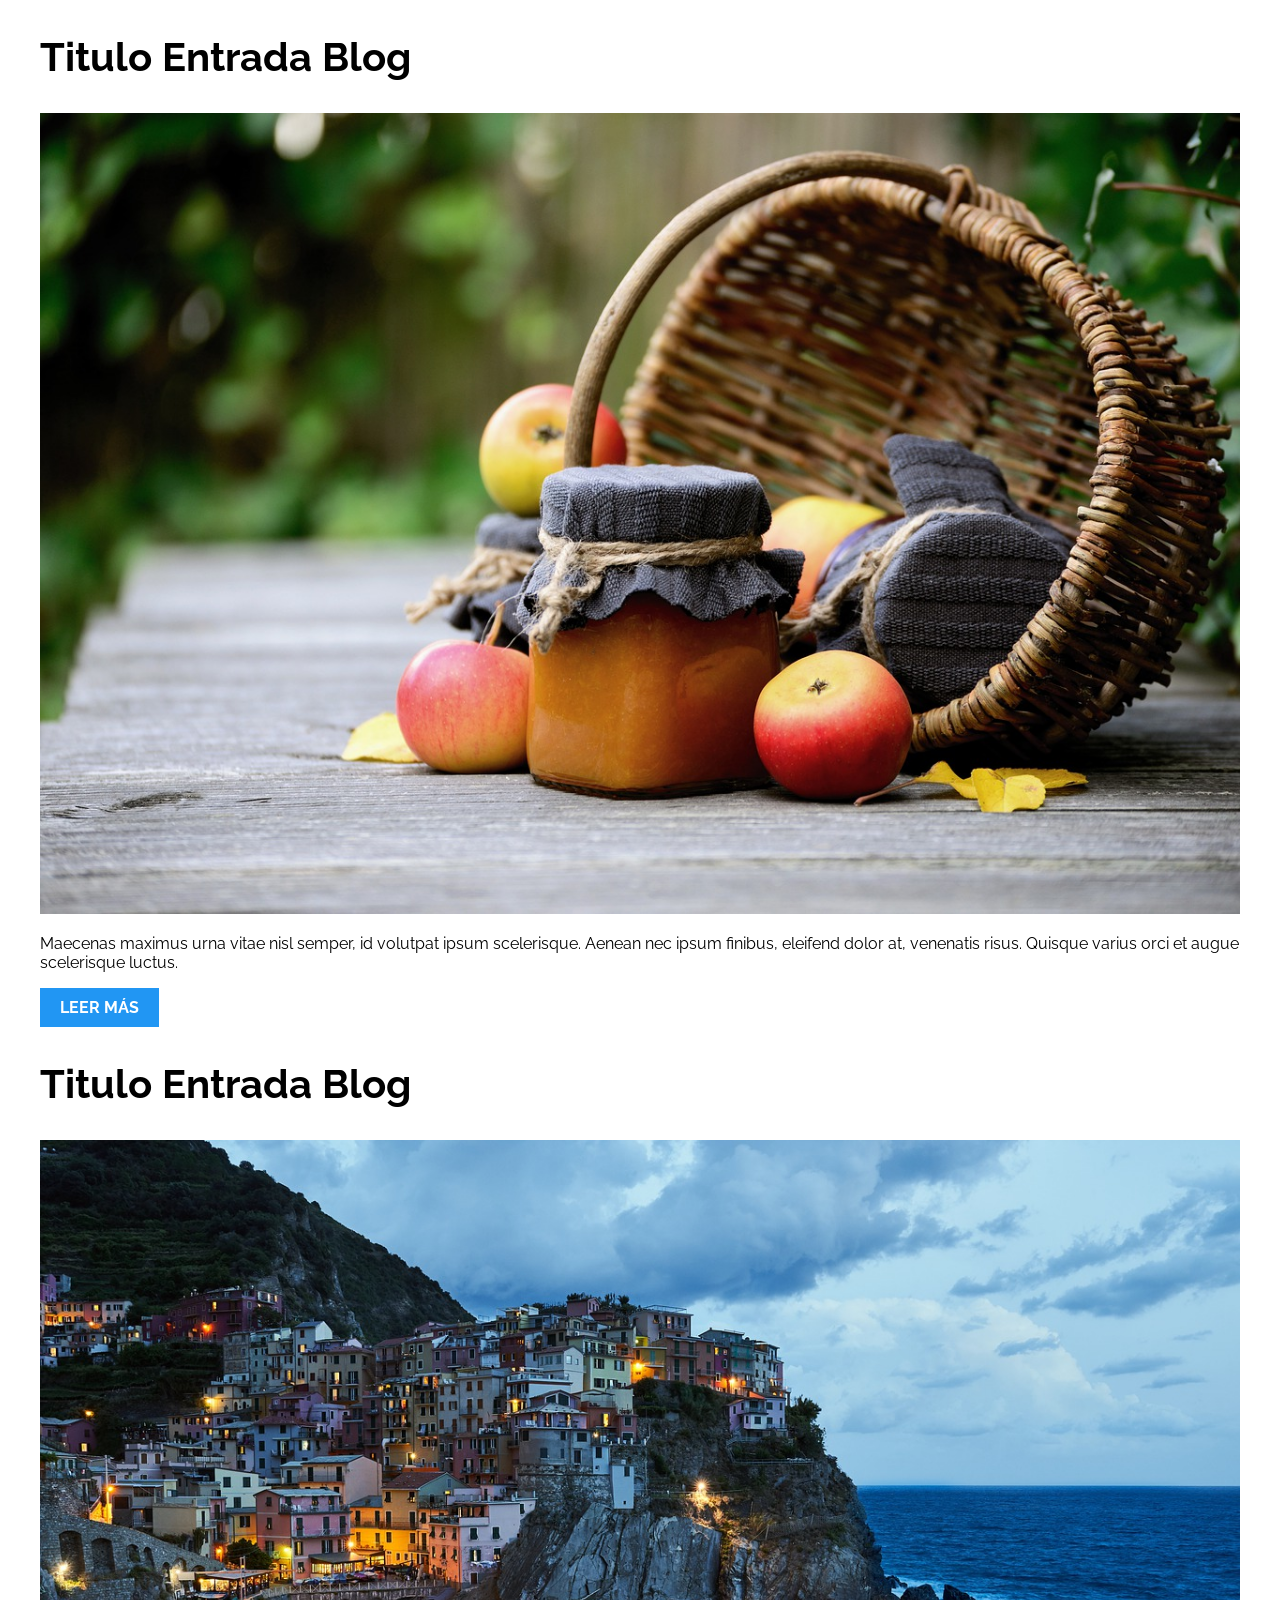
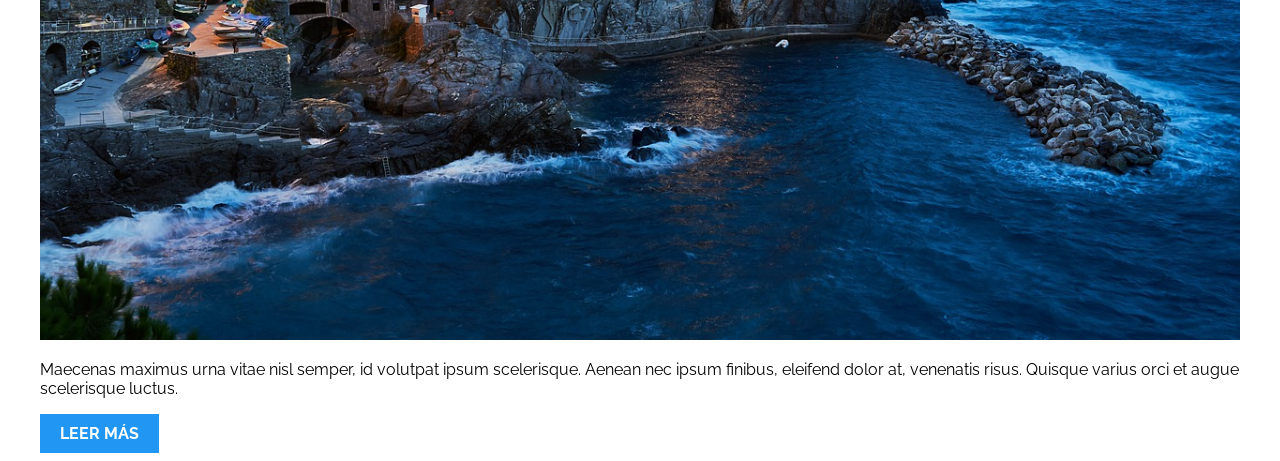
<file: PatronesRWD/01-2columnas_iguales_css_grid/index.html>
<!DOCTYPE html>
<html>

<head>
    <meta charset="utf-8">
    <title>Patrones Responsive Web Design - 2 Columnas</title>
    <link rel="stylesheet" href="https://necolas.github.io/normalize.css/8.0.1/normalize.css">
    <link href="https://fonts.googleapis.com/css?family=Raleway:400,700,900" rel="stylesheet">
    <link rel="stylesheet" href="css/styles.css">
    <meta name="viewport" content="width=device-width, initial-scale=1">
</head>

<body>

    <div class="contenedor dos-columnas">
        <article class="entrada-blog">
            <h1>Titulo Entrada Blog</h1>
            <img src="img/imagen1.jpg">
            <p>Maecenas maximus urna vitae nisl semper, id volutpat ipsum scelerisque. Aenean nec ipsum finibus, eleifend dolor at, venenatis risus. Quisque varius orci et augue scelerisque luctus.</p>
            <a href="#">Leer más</a>
        </article>
        <article class="entrada-blog">
            <h1>Titulo Entrada Blog</h1>
            <img src="img/imagen2.jpg">
            <p>Maecenas maximus urna vitae nisl semper, id volutpat ipsum scelerisque. Aenean nec ipsum finibus, eleifend dolor at, venenatis risus. Quisque varius orci et augue scelerisque luctus.</p>
            <a href="#">Leer más</a>
        </article>
    </div>

</body>

</html>
</file>
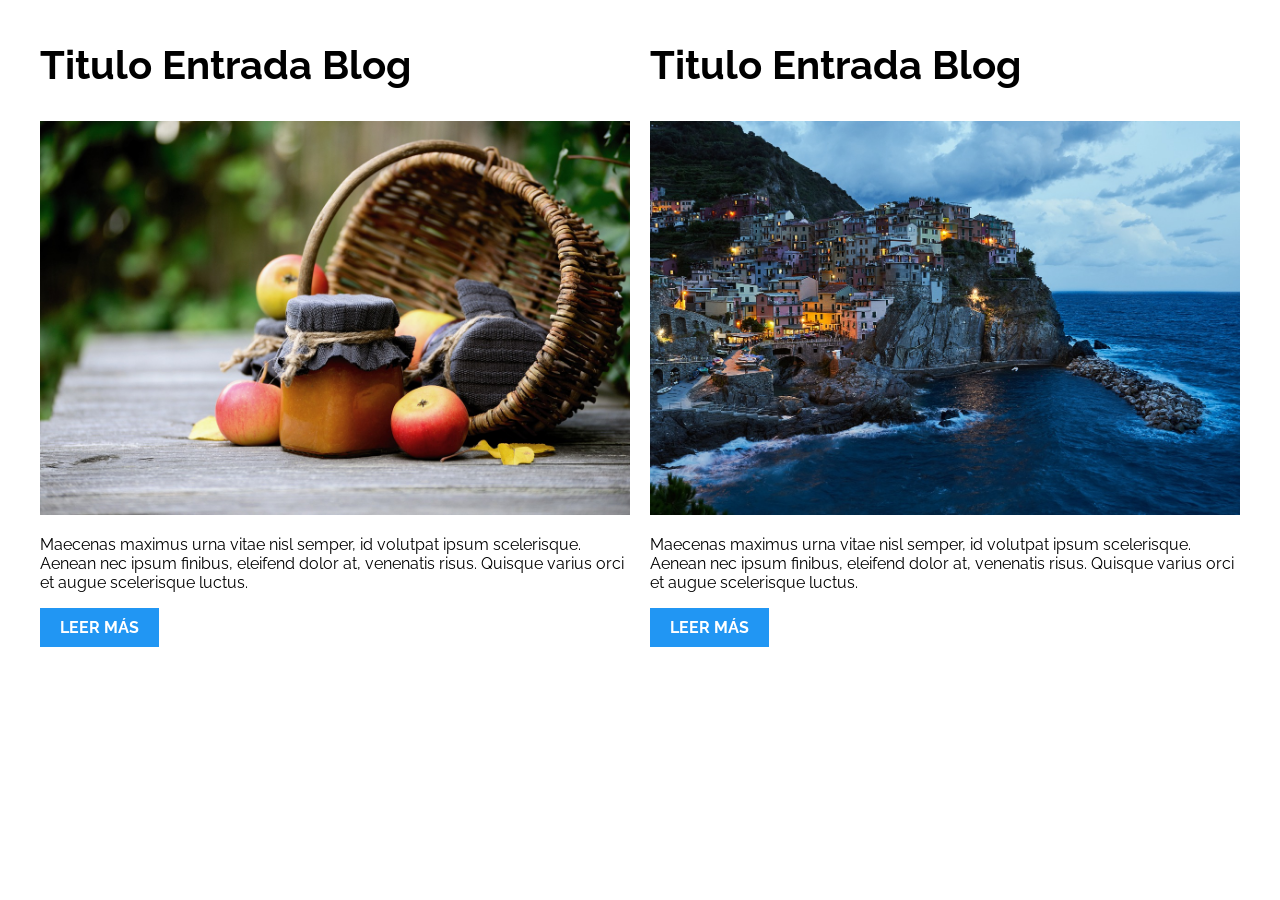
<file: PatronesRWD/02-2columnas_iguales_flexbox/index.html>
<!DOCTYPE html>
<html>

<head>
    <meta charset="utf-8">
    <title>Patrones Responsive Web Design - 2 Columnas</title>
    <link rel="stylesheet" href="https://necolas.github.io/normalize.css/8.0.1/normalize.css">
    <link href="https://fonts.googleapis.com/css?family=Raleway:400,700,900" rel="stylesheet">
    <link rel="stylesheet" href="css/styles.css">
    <meta name="viewport" content="width=device-width, initial-scale=1">
</head>

<body>
    <div class="contenedor dos-columnas">
        <article class="entrada-blog">
            <h1>Titulo Entrada Blog</h1>
            <img src="img/imagen1.jpg">
            <p>Maecenas maximus urna vitae nisl semper, id volutpat ipsum scelerisque. Aenean nec ipsum finibus, eleifend dolor at, venenatis risus. Quisque varius orci et augue scelerisque luctus.</p>
            <a href="#">Leer más</a>
        </article>
        <article class="entrada-blog">
            <h1>Titulo Entrada Blog</h1>
            <img src="img/imagen2.jpg">
            <p>Maecenas maximus urna vitae nisl semper, id volutpat ipsum scelerisque. Aenean nec ipsum finibus, eleifend dolor at, venenatis risus. Quisque varius orci et augue scelerisque luctus.</p>
            <a href="#">Leer más</a>
        </article>
    </div>

</body>

</html>
</file>
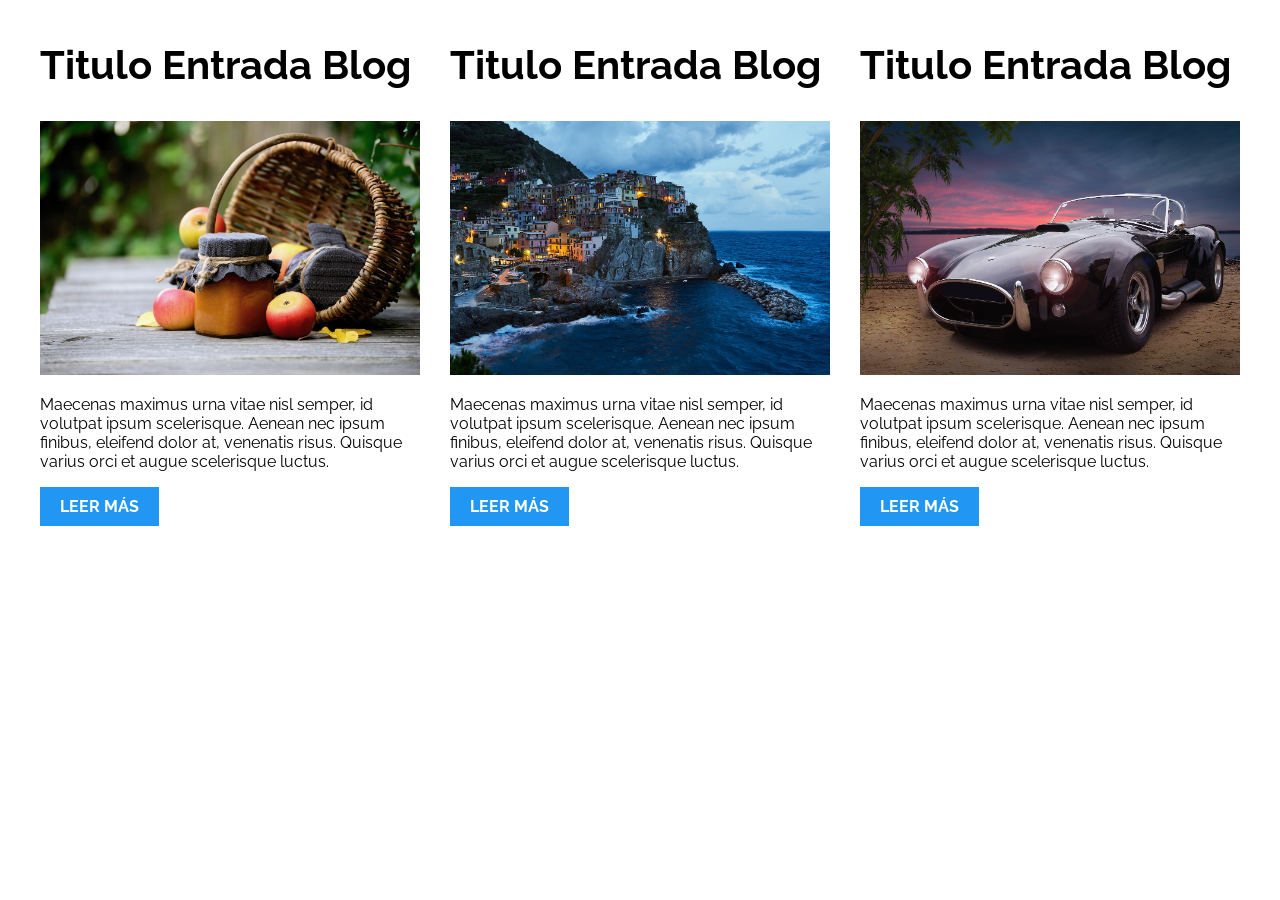
<file: PatronesRWD/03-3columnas_iguales_css_grid/index.html>
<!DOCTYPE html>
<html>

<head>
    <meta charset="utf-8">
    <title>Patrones Responsive Web Design - 3 Columnas Iguales</title>
    <link rel="stylesheet" href="https://necolas.github.io/normalize.css/8.0.1/normalize.css">
    <link href="https://fonts.googleapis.com/css?family=Raleway:400,700,900" rel="stylesheet">
    <link rel="stylesheet" href="css/styles.css">
    <meta name="viewport" content="width=device-width, initial-scale=1">
</head>

<body>

    <div class="contenedor tres-columnas">
        <article class="entrada-blog">
            <h1>Titulo Entrada Blog</h1>
            <img src="img/imagen1.jpg">
            <p>Maecenas maximus urna vitae nisl semper, id volutpat ipsum scelerisque. Aenean nec ipsum finibus, eleifend dolor at, venenatis risus. Quisque varius orci et augue scelerisque luctus.</p>
            <a href="#">Leer más</a>
        </article>

        <article class="entrada-blog">
            <h1>Titulo Entrada Blog</h1>
            <img src="img/imagen2.jpg">

            <p>Maecenas maximus urna vitae nisl semper, id volutpat ipsum scelerisque. Aenean nec ipsum finibus, eleifend dolor at, venenatis risus. Quisque varius orci et augue scelerisque luctus.</p>
            <a href="#">Leer más</a>
        </article>

        <article class="entrada-blog">
            <h1>Titulo Entrada Blog</h1>
            <img src="img/imagen3.jpg">

            <p>Maecenas maximus urna vitae nisl semper, id volutpat ipsum scelerisque. Aenean nec ipsum finibus, eleifend dolor at, venenatis risus. Quisque varius orci et augue scelerisque luctus.</p>
            <a href="#">Leer más</a>
        </article>
    </div>

</body>

</html>
</file>
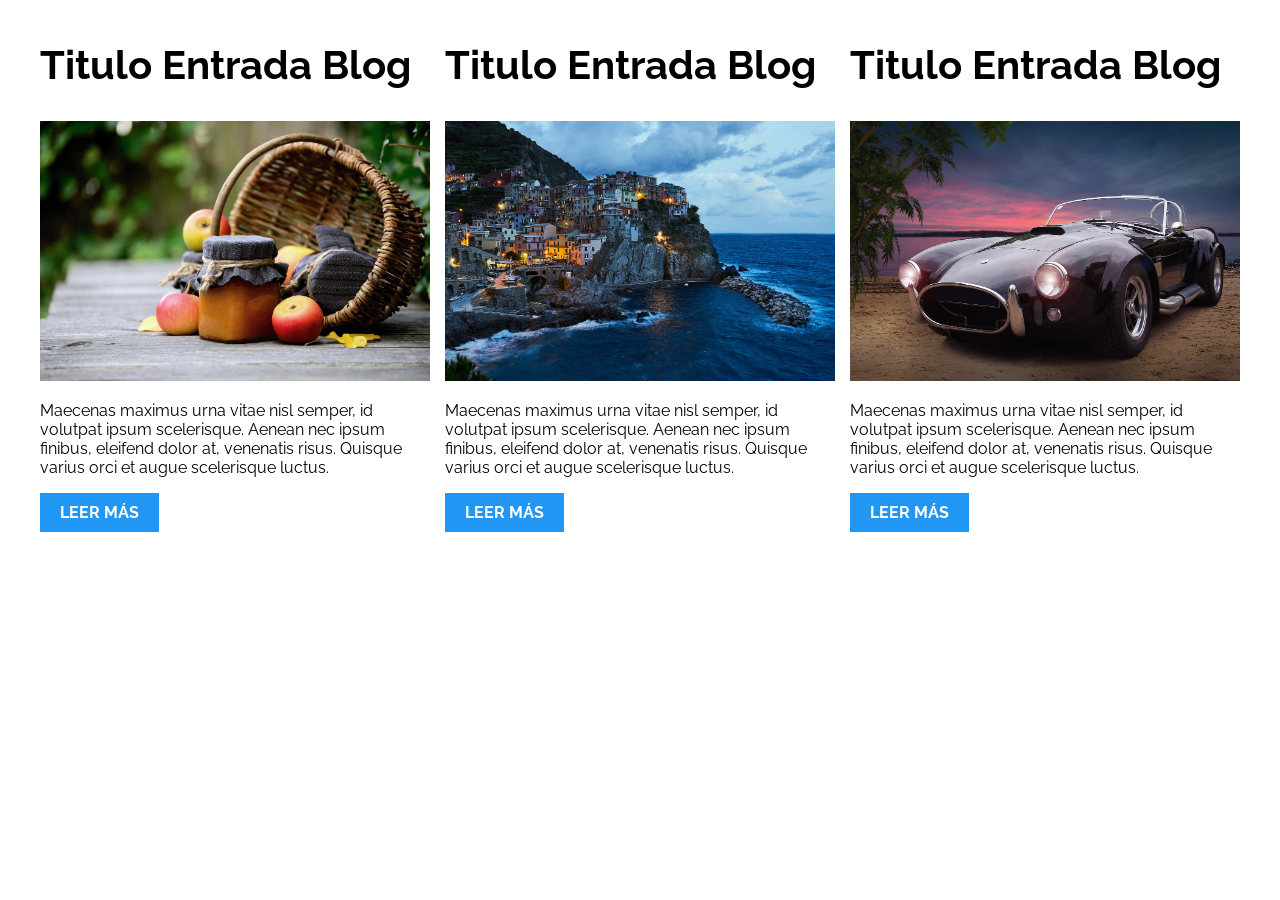
<file: PatronesRWD/04-3columnas_iguales_flexbox/index.html>
<!DOCTYPE html>
<html>

<head>
    <meta charset="utf-8">
    <title>Patrones Responsive Web Design - 3 Columnas Iguales</title>
    <link rel="stylesheet" href="https://necolas.github.io/normalize.css/8.0.1/normalize.css">
    <link href="https://fonts.googleapis.com/css?family=Raleway:400,700,900" rel="stylesheet">
    <link rel="stylesheet" href="css/styles.css">
    <meta name="viewport" content="width=device-width, initial-scale=1">
</head>

<body>

    <div class="contenedor tres-columnas">
        <article class="entrada-blog">
            <h1>Titulo Entrada Blog</h1>
            <img src="img/imagen1.jpg">
            <p>Maecenas maximus urna vitae nisl semper, id volutpat ipsum scelerisque. Aenean nec ipsum finibus, eleifend dolor at, venenatis risus. Quisque varius orci et augue scelerisque luctus.</p>
            <a href="#">Leer más</a>
        </article>

        <article class="entrada-blog">
            <h1>Titulo Entrada Blog</h1>
            <img src="img/imagen2.jpg">

            <p>Maecenas maximus urna vitae nisl semper, id volutpat ipsum scelerisque. Aenean nec ipsum finibus, eleifend dolor at, venenatis risus. Quisque varius orci et augue scelerisque luctus.</p>
            <a href="#">Leer más</a>
        </article>

        <article class="entrada-blog">
            <h1>Titulo Entrada Blog</h1>
            <img src="img/imagen3.jpg">

            <p>Maecenas maximus urna vitae nisl semper, id volutpat ipsum scelerisque. Aenean nec ipsum finibus, eleifend dolor at, venenatis risus. Quisque varius orci et augue scelerisque luctus.</p>
            <a href="#">Leer más</a>
        </article>
    </div>
</body>

</html>
</file>
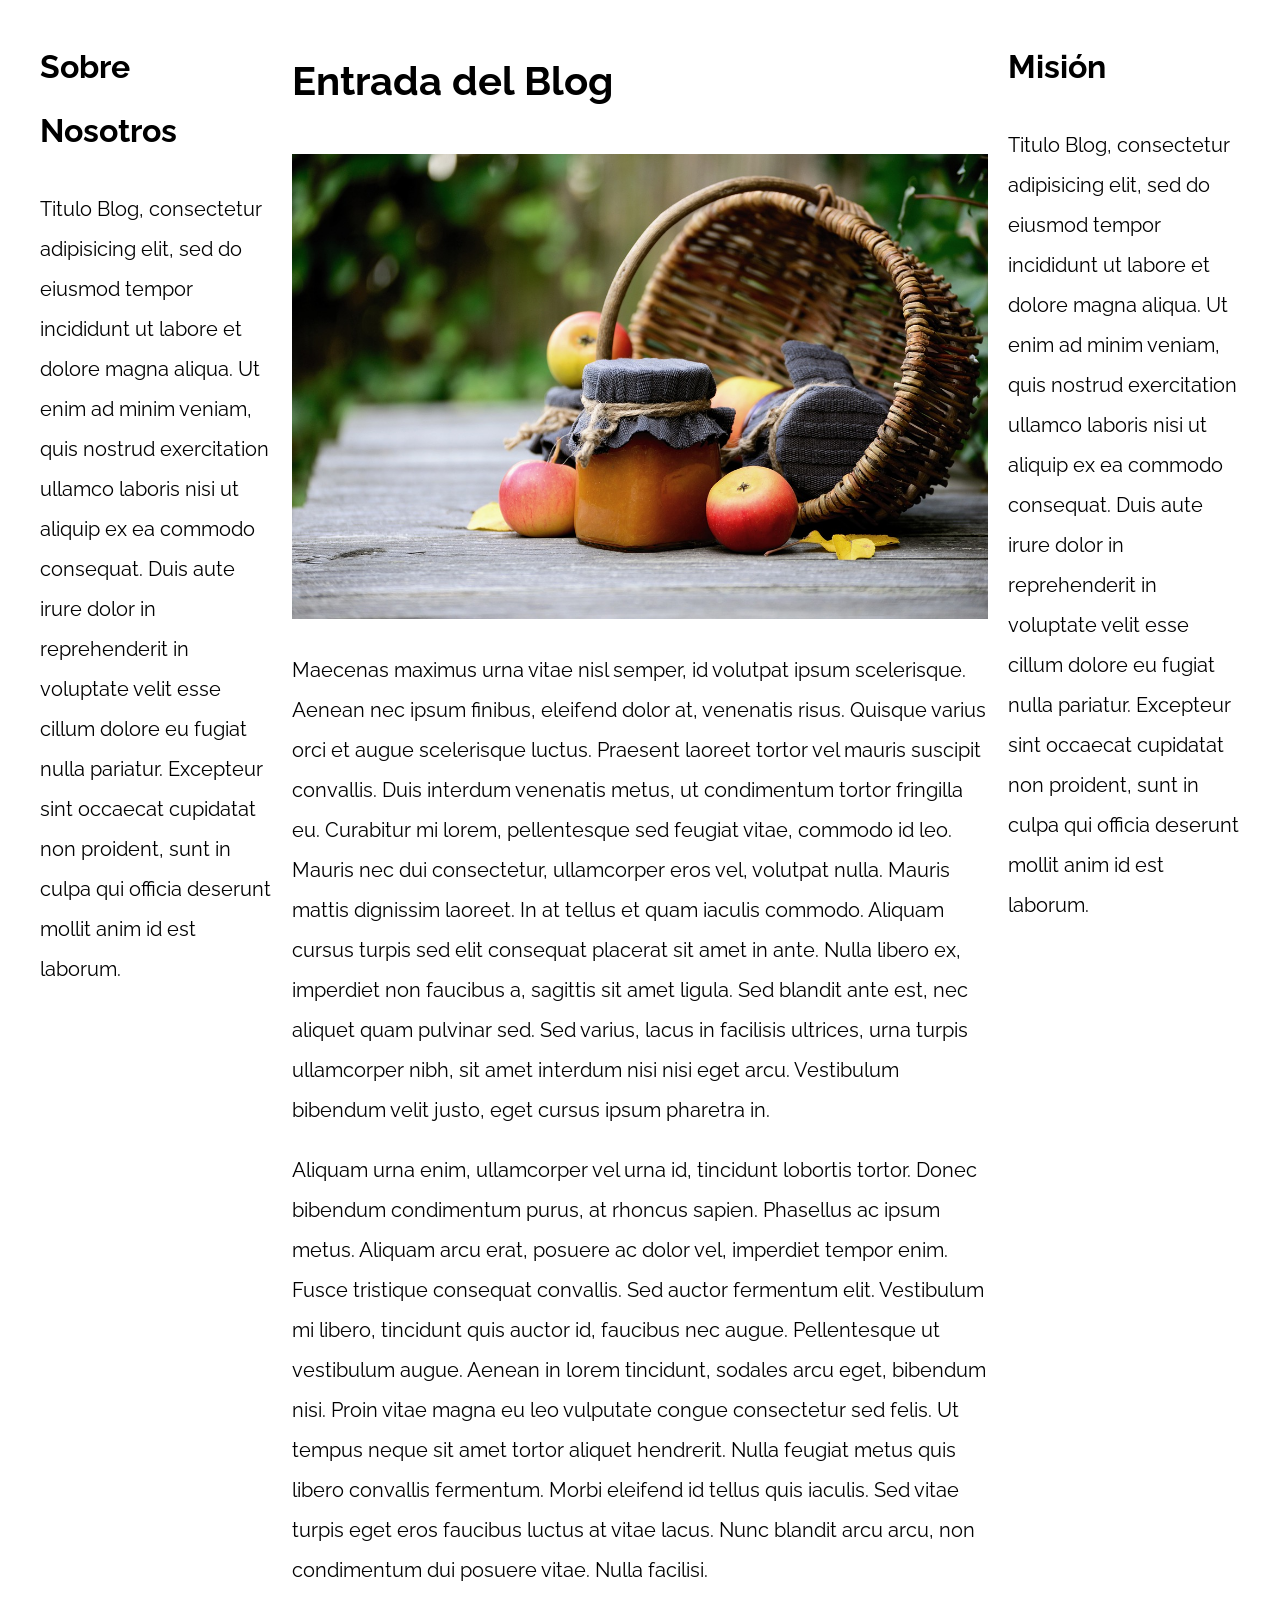
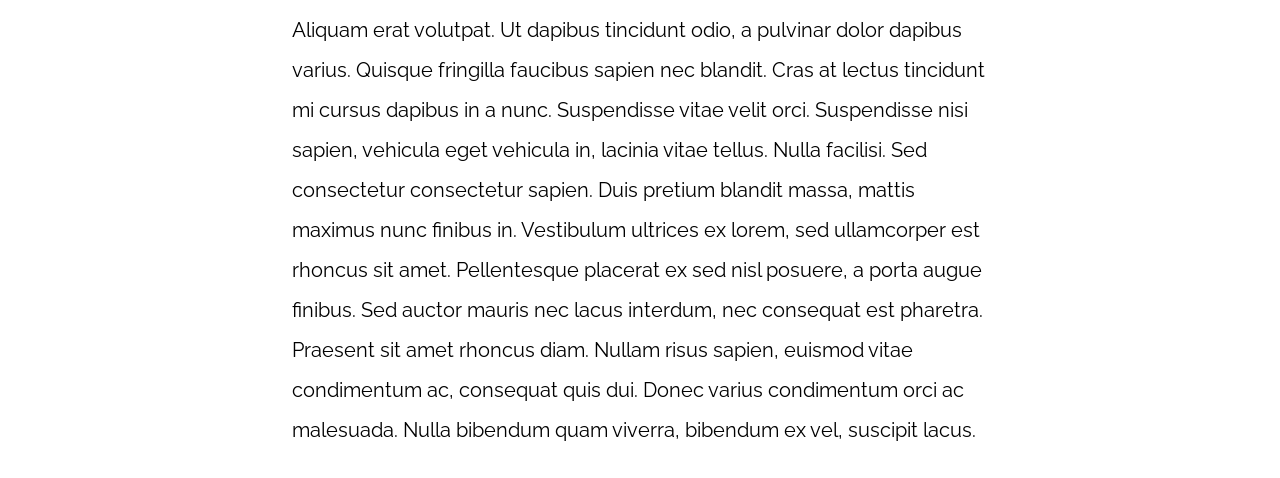
<file: PatronesRWD/05-3columnas_css_grid/index.html>
<!DOCTYPE html>
<html>

<head>
    <meta charset="utf-8">
    <title>Patrones Responsive Web Design</title>
    <link rel="stylesheet" href="https://necolas.github.io/normalize.css/8.0.1/normalize.css">
    <link href="https://fonts.googleapis.com/css?family=Raleway:400,700,900" rel="stylesheet">
    <link rel="stylesheet" href="css/styles.css">
    <meta name="viewport" content="width=device-width, initial-scale=1">
</head>

<body>

    <div class="contenedor contenedor-grid">
        <main class="contenido-principal">
            <article>
                <h1>Entrada del Blog</h1>
                <img src="img/imagen1.jpg">

                <p>Maecenas maximus urna vitae nisl semper, id volutpat ipsum scelerisque. Aenean nec ipsum finibus, eleifend dolor at, venenatis risus. Quisque varius orci et augue scelerisque luctus. Praesent laoreet tortor vel mauris suscipit convallis.
                    Duis interdum venenatis metus, ut condimentum tortor fringilla eu. Curabitur mi lorem, pellentesque sed feugiat vitae, commodo id leo. Mauris nec dui consectetur, ullamcorper eros vel, volutpat nulla. Mauris mattis dignissim laoreet.
                    In at tellus et quam iaculis commodo. Aliquam cursus turpis sed elit consequat placerat sit amet in ante. Nulla libero ex, imperdiet non faucibus a, sagittis sit amet ligula. Sed blandit ante est, nec aliquet quam pulvinar sed. Sed
                    varius, lacus in facilisis ultrices, urna turpis ullamcorper nibh, sit amet interdum nisi nisi eget arcu. Vestibulum bibendum velit justo, eget cursus ipsum pharetra in.</p>

                <p>Aliquam urna enim, ullamcorper vel urna id, tincidunt lobortis tortor. Donec bibendum condimentum purus, at rhoncus sapien. Phasellus ac ipsum metus. Aliquam arcu erat, posuere ac dolor vel, imperdiet tempor enim. Fusce tristique consequat
                    convallis. Sed auctor fermentum elit. Vestibulum mi libero, tincidunt quis auctor id, faucibus nec augue. Pellentesque ut vestibulum augue. Aenean in lorem tincidunt, sodales arcu eget, bibendum nisi. Proin vitae magna eu leo vulputate
                    congue consectetur sed felis. Ut tempus neque sit amet tortor aliquet hendrerit. Nulla feugiat metus quis libero convallis fermentum. Morbi eleifend id tellus quis iaculis. Sed vitae turpis eget eros faucibus luctus at vitae lacus.
                    Nunc blandit arcu arcu, non condimentum dui posuere vitae. Nulla facilisi.</p>

                <p>Aliquam erat volutpat. Ut dapibus tincidunt odio, a pulvinar dolor dapibus varius. Quisque fringilla faucibus sapien nec blandit. Cras at lectus tincidunt mi cursus dapibus in a nunc. Suspendisse vitae velit orci. Suspendisse nisi sapien,
                    vehicula eget vehicula in, lacinia vitae tellus. Nulla facilisi. Sed consectetur consectetur sapien. Duis pretium blandit massa, mattis maximus nunc finibus in. Vestibulum ultrices ex lorem, sed ullamcorper est rhoncus sit amet. Pellentesque
                    placerat ex sed nisl posuere, a porta augue finibus. Sed auctor mauris nec lacus interdum, nec consequat est pharetra. Praesent sit amet rhoncus diam. Nullam risus sapien, euismod vitae condimentum ac, consequat quis dui. Donec varius
                    condimentum orci ac malesuada. Nulla bibendum quam viverra, bibendum ex vel, suscipit lacus.</p>

            </article>
        </main>

            <aside class="sidebar-1">
            <h2>Sobre Nosotros</h2>
            <p>Titulo Blog, consectetur adipisicing elit, sed do eiusmod tempor incididunt ut labore et dolore magna aliqua. Ut enim ad minim veniam, quis nostrud exercitation ullamco laboris nisi ut aliquip ex ea commodo consequat. Duis aute irure dolor
                in reprehenderit in voluptate velit esse cillum dolore eu fugiat nulla pariatur. Excepteur sint occaecat cupidatat non proident, sunt in culpa qui officia deserunt mollit anim id est laborum.</p>
        </aside>
        <aside class="sidebar-2">
            <h2>Misión</h2>
            <p>Titulo Blog, consectetur adipisicing elit, sed do eiusmod tempor incididunt ut labore et dolore magna aliqua. Ut enim ad minim veniam, quis nostrud exercitation ullamco laboris nisi ut aliquip ex ea commodo consequat. Duis aute irure dolor
                in reprehenderit in voluptate velit esse cillum dolore eu fugiat nulla pariatur. Excepteur sint occaecat cupidatat non proident, sunt in culpa qui officia deserunt mollit anim id est laborum.</p>
        </aside>
    </div>

</body>

</html>
</file>
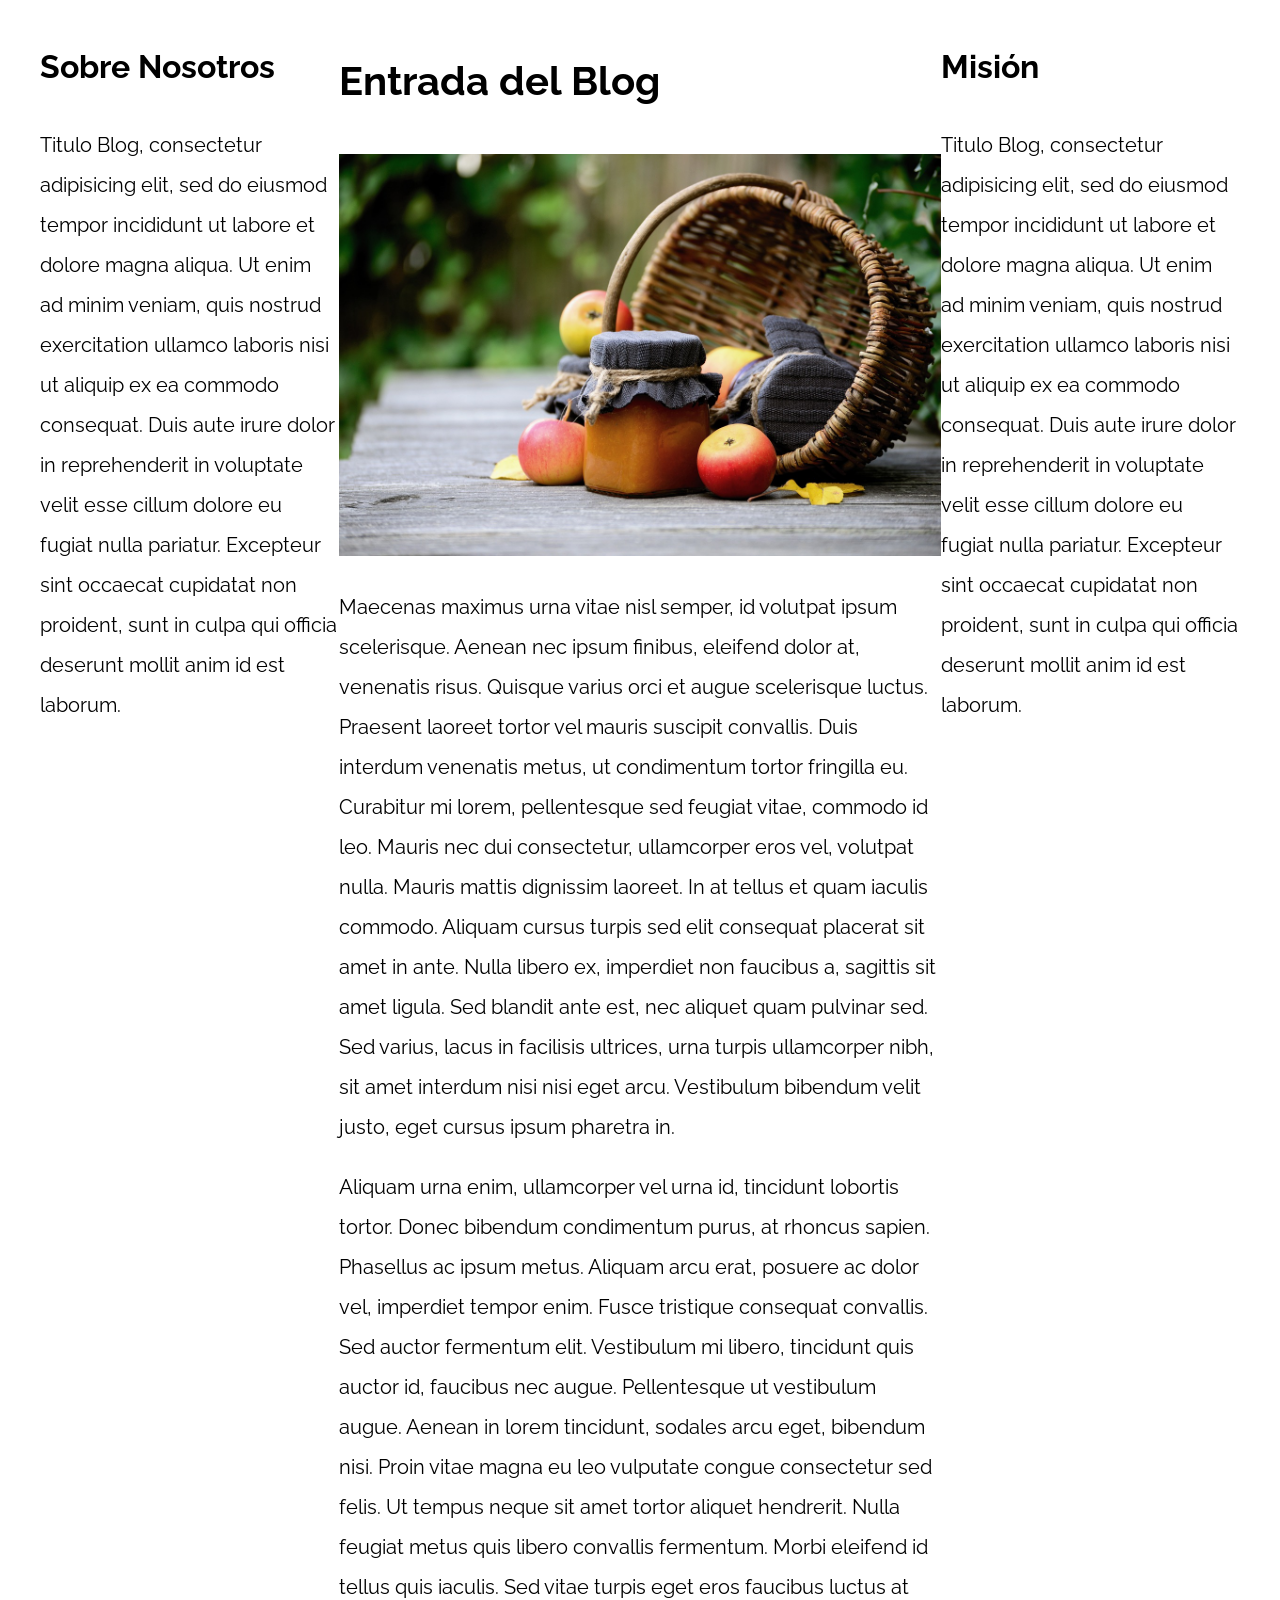
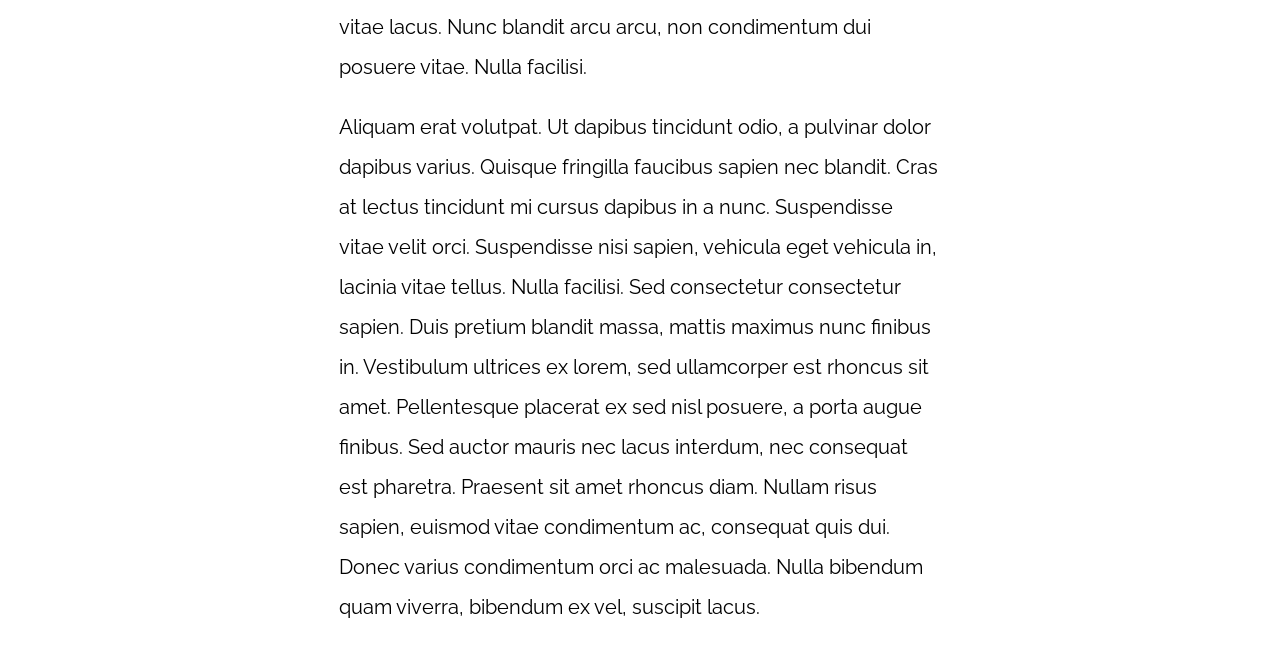
<file: PatronesRWD/06-3columnas_flexbox/index.html>
<!DOCTYPE html>
<html>

<head>
    <meta charset="utf-8">
    <title>Patrones Responsive Web Design</title>
    <link rel="stylesheet" href="https://necolas.github.io/normalize.css/8.0.1/normalize.css">
    <link href="https://fonts.googleapis.com/css?family=Raleway:400,700,900" rel="stylesheet">
    <link rel="stylesheet" href="css/styles.css">
    <meta name="viewport" content="width=device-width, initial-scale=1">
</head>

<body>

    <div class="contenedor contenedor-flex">
        <main class="contenido-principal">
            <article>
                <h1>Entrada del Blog</h1>
                <img src="img/imagen1.jpg">

                <p>Maecenas maximus urna vitae nisl semper, id volutpat ipsum scelerisque. Aenean nec ipsum finibus, eleifend dolor at, venenatis risus. Quisque varius orci et augue scelerisque luctus. Praesent laoreet tortor vel mauris suscipit convallis.
                    Duis interdum venenatis metus, ut condimentum tortor fringilla eu. Curabitur mi lorem, pellentesque sed feugiat vitae, commodo id leo. Mauris nec dui consectetur, ullamcorper eros vel, volutpat nulla. Mauris mattis dignissim laoreet.
                    In at tellus et quam iaculis commodo. Aliquam cursus turpis sed elit consequat placerat sit amet in ante. Nulla libero ex, imperdiet non faucibus a, sagittis sit amet ligula. Sed blandit ante est, nec aliquet quam pulvinar sed. Sed
                    varius, lacus in facilisis ultrices, urna turpis ullamcorper nibh, sit amet interdum nisi nisi eget arcu. Vestibulum bibendum velit justo, eget cursus ipsum pharetra in.</p>

                <p>Aliquam urna enim, ullamcorper vel urna id, tincidunt lobortis tortor. Donec bibendum condimentum purus, at rhoncus sapien. Phasellus ac ipsum metus. Aliquam arcu erat, posuere ac dolor vel, imperdiet tempor enim. Fusce tristique consequat
                    convallis. Sed auctor fermentum elit. Vestibulum mi libero, tincidunt quis auctor id, faucibus nec augue. Pellentesque ut vestibulum augue. Aenean in lorem tincidunt, sodales arcu eget, bibendum nisi. Proin vitae magna eu leo vulputate
                    congue consectetur sed felis. Ut tempus neque sit amet tortor aliquet hendrerit. Nulla feugiat metus quis libero convallis fermentum. Morbi eleifend id tellus quis iaculis. Sed vitae turpis eget eros faucibus luctus at vitae lacus.
                    Nunc blandit arcu arcu, non condimentum dui posuere vitae. Nulla facilisi.</p>

                <p>Aliquam erat volutpat. Ut dapibus tincidunt odio, a pulvinar dolor dapibus varius. Quisque fringilla faucibus sapien nec blandit. Cras at lectus tincidunt mi cursus dapibus in a nunc. Suspendisse vitae velit orci. Suspendisse nisi sapien,
                    vehicula eget vehicula in, lacinia vitae tellus. Nulla facilisi. Sed consectetur consectetur sapien. Duis pretium blandit massa, mattis maximus nunc finibus in. Vestibulum ultrices ex lorem, sed ullamcorper est rhoncus sit amet. Pellentesque
                    placerat ex sed nisl posuere, a porta augue finibus. Sed auctor mauris nec lacus interdum, nec consequat est pharetra. Praesent sit amet rhoncus diam. Nullam risus sapien, euismod vitae condimentum ac, consequat quis dui. Donec varius
                    condimentum orci ac malesuada. Nulla bibendum quam viverra, bibendum ex vel, suscipit lacus.</p>

            </article>
        </main>

        <aside class="sizebar1 sizebar">
            <h2>Sobre Nosotros</h2>
            <p>Titulo Blog, consectetur adipisicing elit, sed do eiusmod tempor incididunt ut labore et dolore magna aliqua. Ut enim ad minim veniam, quis nostrud exercitation ullamco laboris nisi ut aliquip ex ea commodo consequat. Duis aute irure dolor
                in reprehenderit in voluptate velit esse cillum dolore eu fugiat nulla pariatur. Excepteur sint occaecat cupidatat non proident, sunt in culpa qui officia deserunt mollit anim id est laborum.</p>
        </aside>
        <aside class="sizebar2 sizebar">
            <h2>Misión</h2>
            <p>Titulo Blog, consectetur adipisicing elit, sed do eiusmod tempor incididunt ut labore et dolore magna aliqua. Ut enim ad minim veniam, quis nostrud exercitation ullamco laboris nisi ut aliquip ex ea commodo consequat. Duis aute irure dolor
                in reprehenderit in voluptate velit esse cillum dolore eu fugiat nulla pariatur. Excepteur sint occaecat cupidatat non proident, sunt in culpa qui officia deserunt mollit anim id est laborum.</p>
        </aside>
    </div>

</body>

</html>
</file>
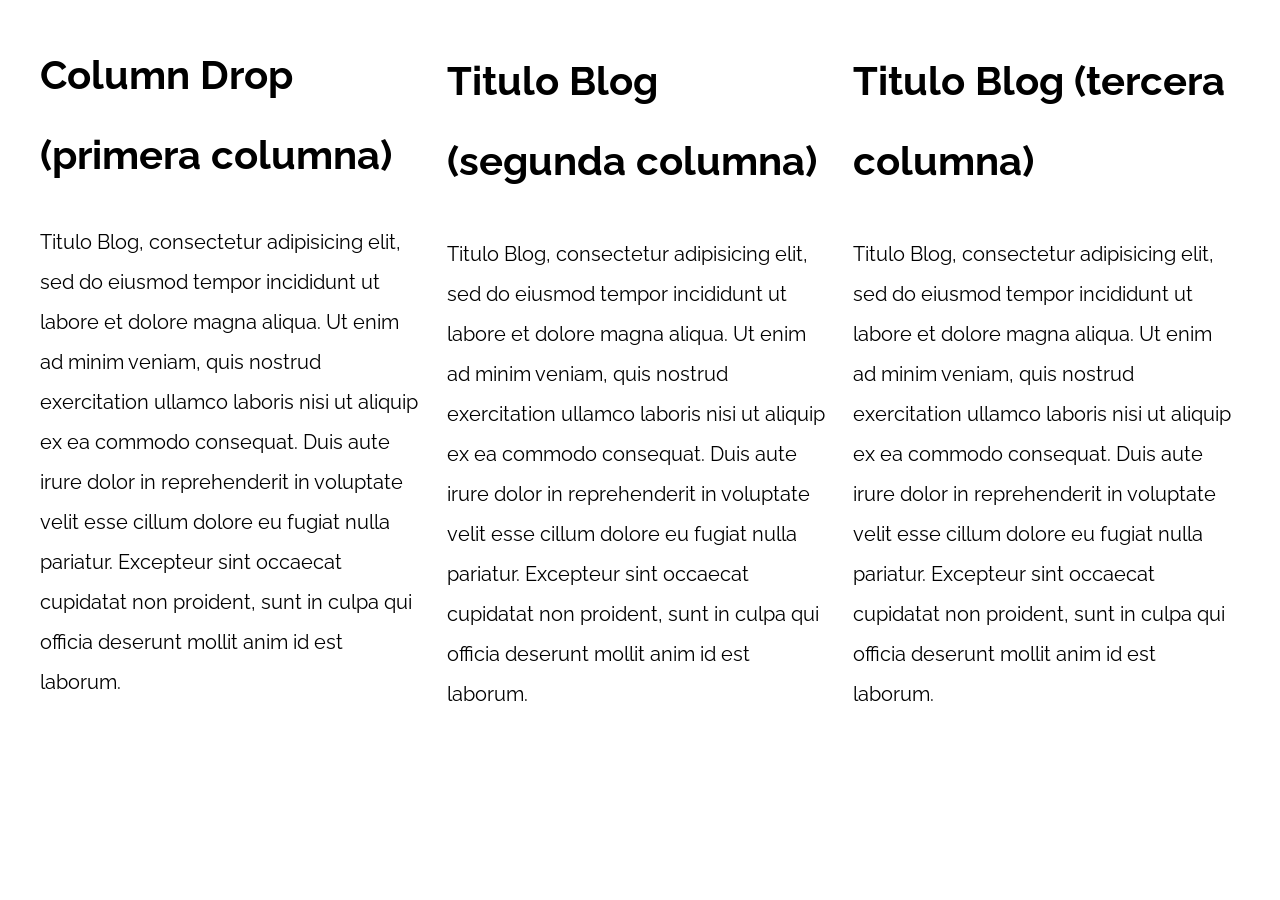
<file: PatronesRWD/07-column_drop_css_grid/index.html>
<!DOCTYPE html>
<html>

<head>
    <meta charset="utf-8">
    <title>Patrones Responsive Web Design</title>
    <link rel="stylesheet" href="https://necolas.github.io/normalize.css/8.0.1/normalize.css">
    <link href="https://fonts.googleapis.com/css?family=Raleway:400,700,900" rel="stylesheet">
    <link rel="stylesheet" href="css/styles.css">
    <meta name="viewport" content="width=device-width, initial-scale=1">
</head>

<body>

    <div class="contenedor column-drop">
        <main>
            <h1>Column Drop (primera columna)</h1>
            <p>
                Titulo Blog, consectetur adipisicing elit, sed do eiusmod tempor incididunt ut labore et dolore magna aliqua. Ut enim ad minim veniam, quis nostrud exercitation ullamco laboris nisi ut aliquip ex ea commodo consequat. Duis aute irure dolor in reprehenderit
                in voluptate velit esse cillum dolore eu fugiat nulla pariatur. Excepteur sint occaecat cupidatat non proident, sunt in culpa qui officia deserunt mollit anim id est laborum.
            </p>
        </main>

        <aside class="sidebar1">
            <h1>Titulo Blog (segunda columna)</h1>
            <p>
                Titulo Blog, consectetur adipisicing elit, sed do eiusmod tempor incididunt ut labore et dolore magna aliqua. Ut enim ad minim veniam, quis nostrud exercitation ullamco laboris nisi ut aliquip ex ea commodo consequat. Duis aute irure dolor in reprehenderit
                in voluptate velit esse cillum dolore eu fugiat nulla pariatur. Excepteur sint occaecat cupidatat non proident, sunt in culpa qui officia deserunt mollit anim id est laborum.
            </p>
        </aside>

        <aside class="sidebar2">
            <h1>Titulo Blog (tercera columna)</h1>
            <p>
                Titulo Blog, consectetur adipisicing elit, sed do eiusmod tempor incididunt ut labore et dolore magna aliqua. Ut enim ad minim veniam, quis nostrud exercitation ullamco laboris nisi ut aliquip ex ea commodo consequat. Duis aute irure dolor in reprehenderit
                in voluptate velit esse cillum dolore eu fugiat nulla pariatur. Excepteur sint occaecat cupidatat non proident, sunt in culpa qui officia deserunt mollit anim id est laborum.
            </p>
        </aside>
    </div>

</body>

</html>
</file>
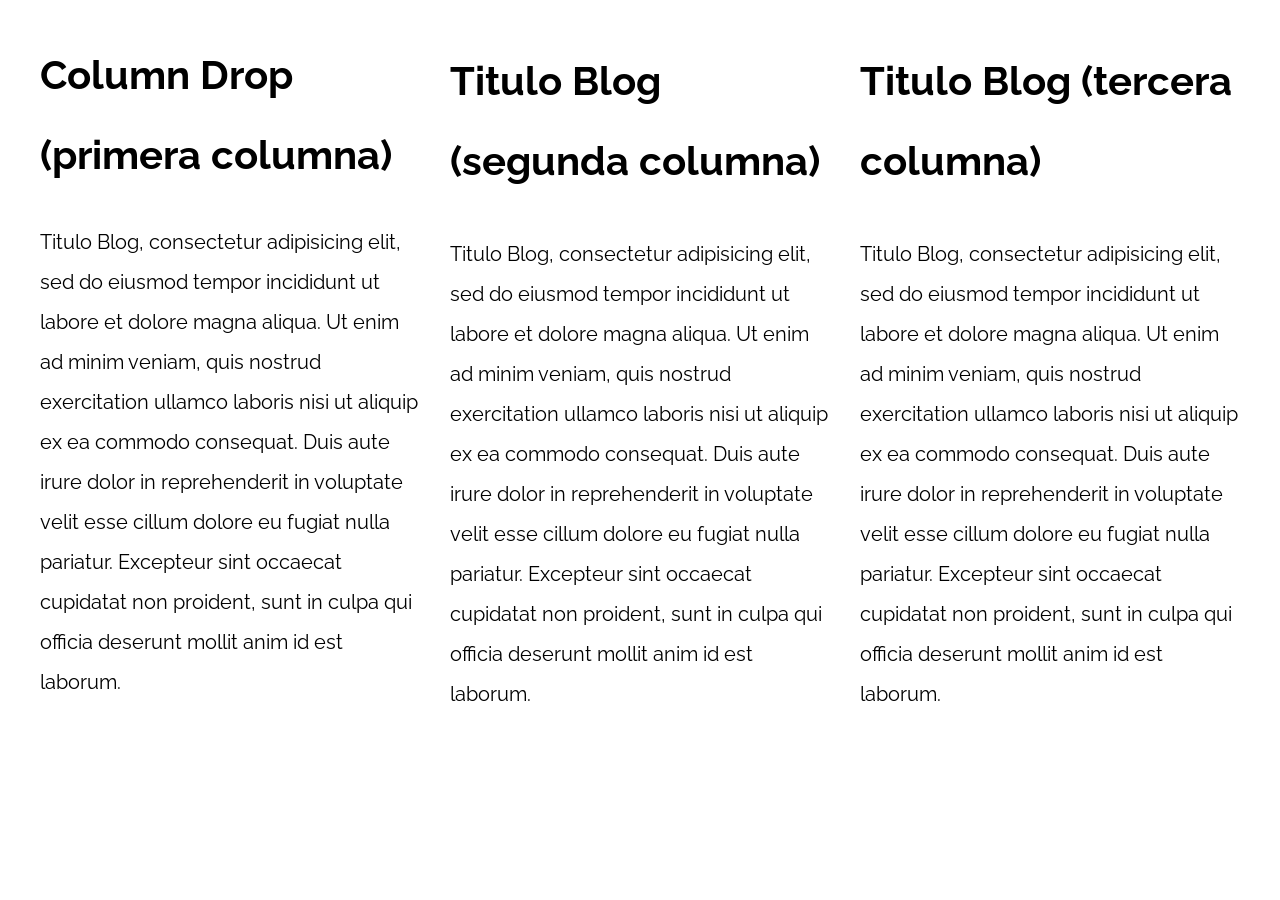
<file: PatronesRWD/08-column_drop_flexbox/index.html>
<!DOCTYPE html>
<html>

<head>
    <meta charset="utf-8">
    <title>Patrones Responsive Web Design</title>
    <link rel="stylesheet" href="https://necolas.github.io/normalize.css/8.0.1/normalize.css">
    <link href="https://fonts.googleapis.com/css?family=Raleway:400,700,900" rel="stylesheet">
    <link rel="stylesheet" href="css/styles.css">
    <meta name="viewport" content="width=device-width, initial-scale=1">
</head>

<body>

    <div class="contenedor column-drop">
        <main class="contenido_principal">
            <h1>Column Drop (primera columna)</h1>
            <p>
                Titulo Blog, consectetur adipisicing elit, sed do eiusmod tempor incididunt ut labore et dolore magna aliqua. Ut enim ad minim veniam, quis nostrud exercitation ullamco laboris nisi ut aliquip ex ea commodo consequat. Duis aute irure dolor in reprehenderit
                in voluptate velit esse cillum dolore eu fugiat nulla pariatur. Excepteur sint occaecat cupidatat non proident, sunt in culpa qui officia deserunt mollit anim id est laborum.
            </p>
        </main>

        <aside class="columna1">
            <h1>Titulo Blog (segunda columna)</h1>
            <p>
                Titulo Blog, consectetur adipisicing elit, sed do eiusmod tempor incididunt ut labore et dolore magna aliqua. Ut enim ad minim veniam, quis nostrud exercitation ullamco laboris nisi ut aliquip ex ea commodo consequat. Duis aute irure dolor in reprehenderit
                in voluptate velit esse cillum dolore eu fugiat nulla pariatur. Excepteur sint occaecat cupidatat non proident, sunt in culpa qui officia deserunt mollit anim id est laborum.
            </p>
        </aside>

        <aside class="columna2">
            <h1>Titulo Blog (tercera columna)</h1>
            <p>
                Titulo Blog, consectetur adipisicing elit, sed do eiusmod tempor incididunt ut labore et dolore magna aliqua. Ut enim ad minim veniam, quis nostrud exercitation ullamco laboris nisi ut aliquip ex ea commodo consequat. Duis aute irure dolor in reprehenderit
                in voluptate velit esse cillum dolore eu fugiat nulla pariatur. Excepteur sint occaecat cupidatat non proident, sunt in culpa qui officia deserunt mollit anim id est laborum.
            </p>
        </aside>
    </div>

</body>

</html>
</file>
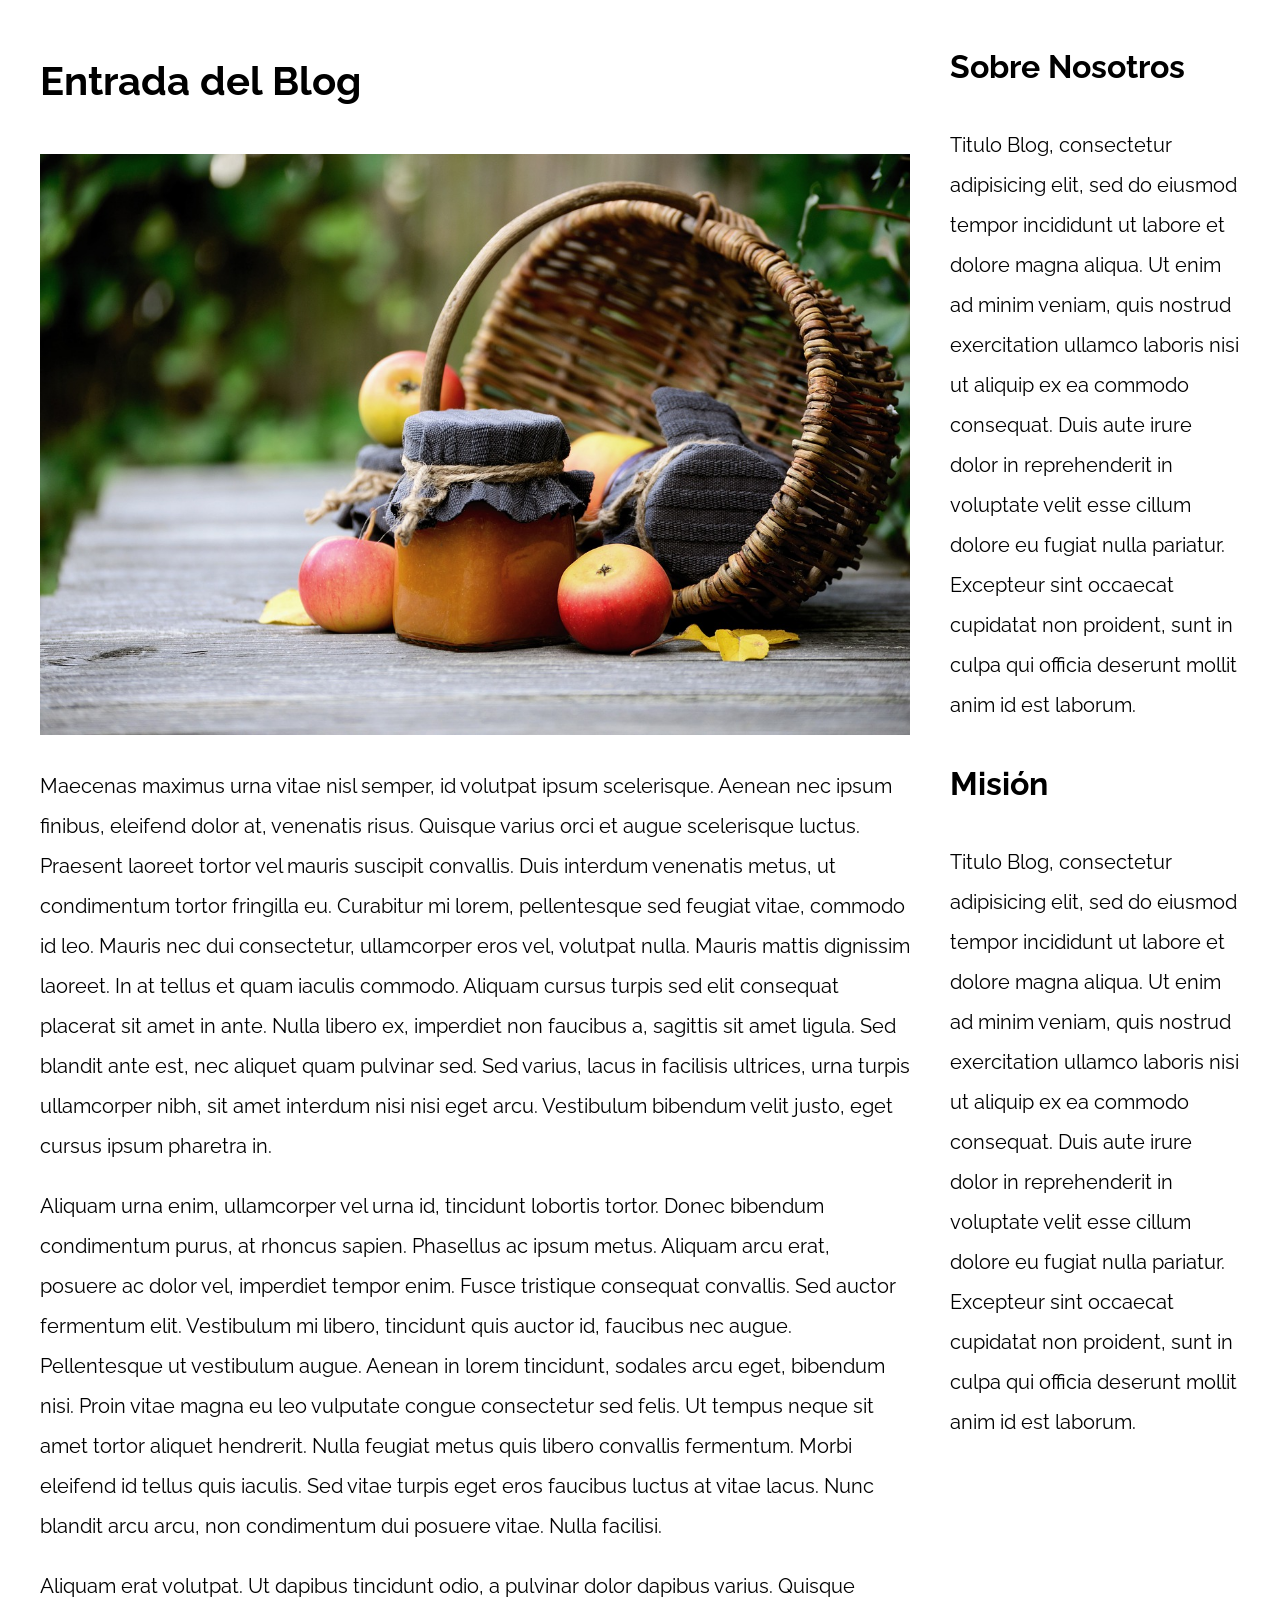
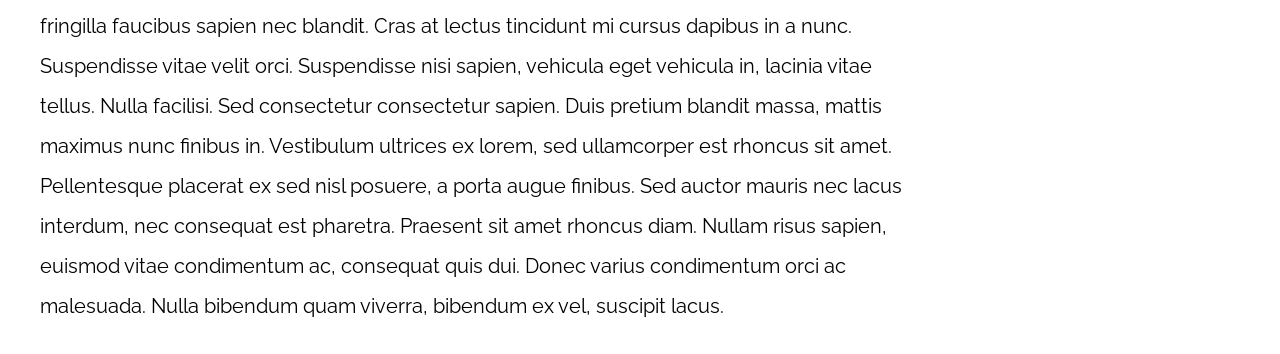
<file: PatronesRWD/09-con_sidebar_css_grid/index.html>
<!DOCTYPE html>
<html>

<head>
    <meta charset="utf-8">
    <title>Patrones Responsive Web Design</title>
    <link rel="stylesheet" href="https://necolas.github.io/normalize.css/8.0.1/normalize.css">
    <link href="https://fonts.googleapis.com/css?family=Raleway:400,700,900" rel="stylesheet">
    <link rel="stylesheet" href="css/styles.css">
    <meta name="viewport" content="width=device-width, initial-scale=1">
</head>

<body>

    <div class="contenedor con-sidebar">
        <article>
            <h1>Entrada del Blog</h1>
            <img src="img/imagen1.jpg">

            <p>Maecenas maximus urna vitae nisl semper, id volutpat ipsum scelerisque. Aenean nec ipsum finibus, eleifend dolor at, venenatis risus. Quisque varius orci et augue scelerisque luctus. Praesent laoreet tortor vel mauris suscipit convallis. Duis
                interdum venenatis metus, ut condimentum tortor fringilla eu. Curabitur mi lorem, pellentesque sed feugiat vitae, commodo id leo. Mauris nec dui consectetur, ullamcorper eros vel, volutpat nulla. Mauris mattis dignissim laoreet. In at
                tellus et quam iaculis commodo. Aliquam cursus turpis sed elit consequat placerat sit amet in ante. Nulla libero ex, imperdiet non faucibus a, sagittis sit amet ligula. Sed blandit ante est, nec aliquet quam pulvinar sed. Sed varius, lacus
                in facilisis ultrices, urna turpis ullamcorper nibh, sit amet interdum nisi nisi eget arcu. Vestibulum bibendum velit justo, eget cursus ipsum pharetra in.</p>

            <p>Aliquam urna enim, ullamcorper vel urna id, tincidunt lobortis tortor. Donec bibendum condimentum purus, at rhoncus sapien. Phasellus ac ipsum metus. Aliquam arcu erat, posuere ac dolor vel, imperdiet tempor enim. Fusce tristique consequat
                convallis. Sed auctor fermentum elit. Vestibulum mi libero, tincidunt quis auctor id, faucibus nec augue. Pellentesque ut vestibulum augue. Aenean in lorem tincidunt, sodales arcu eget, bibendum nisi. Proin vitae magna eu leo vulputate
                congue consectetur sed felis. Ut tempus neque sit amet tortor aliquet hendrerit. Nulla feugiat metus quis libero convallis fermentum. Morbi eleifend id tellus quis iaculis. Sed vitae turpis eget eros faucibus luctus at vitae lacus. Nunc
                blandit arcu arcu, non condimentum dui posuere vitae. Nulla facilisi.</p>

            <p>Aliquam erat volutpat. Ut dapibus tincidunt odio, a pulvinar dolor dapibus varius. Quisque fringilla faucibus sapien nec blandit. Cras at lectus tincidunt mi cursus dapibus in a nunc. Suspendisse vitae velit orci. Suspendisse nisi sapien,
                vehicula eget vehicula in, lacinia vitae tellus. Nulla facilisi. Sed consectetur consectetur sapien. Duis pretium blandit massa, mattis maximus nunc finibus in. Vestibulum ultrices ex lorem, sed ullamcorper est rhoncus sit amet. Pellentesque
                placerat ex sed nisl posuere, a porta augue finibus. Sed auctor mauris nec lacus interdum, nec consequat est pharetra. Praesent sit amet rhoncus diam. Nullam risus sapien, euismod vitae condimentum ac, consequat quis dui. Donec varius
                condimentum orci ac malesuada. Nulla bibendum quam viverra, bibendum ex vel, suscipit lacus.</p>
        </article>
        <aside>
            <h2>Sobre Nosotros</h2>
            <p>Titulo Blog, consectetur adipisicing elit, sed do eiusmod tempor incididunt ut labore et dolore magna aliqua. Ut enim ad minim veniam, quis nostrud exercitation ullamco laboris nisi ut aliquip ex ea commodo consequat. Duis aute irure dolor
                in reprehenderit in voluptate velit esse cillum dolore eu fugiat nulla pariatur. Excepteur sint occaecat cupidatat non proident, sunt in culpa qui officia deserunt mollit anim id est laborum.</p>


            <h2>Misión</h2>
            <p>Titulo Blog, consectetur adipisicing elit, sed do eiusmod tempor incididunt ut labore et dolore magna aliqua. Ut enim ad minim veniam, quis nostrud exercitation ullamco laboris nisi ut aliquip ex ea commodo consequat. Duis aute irure dolor
                in reprehenderit in voluptate velit esse cillum dolore eu fugiat nulla pariatur. Excepteur sint occaecat cupidatat non proident, sunt in culpa qui officia deserunt mollit anim id est laborum.</p>
        </aside>
    </div>

</body>

</html>
</file>
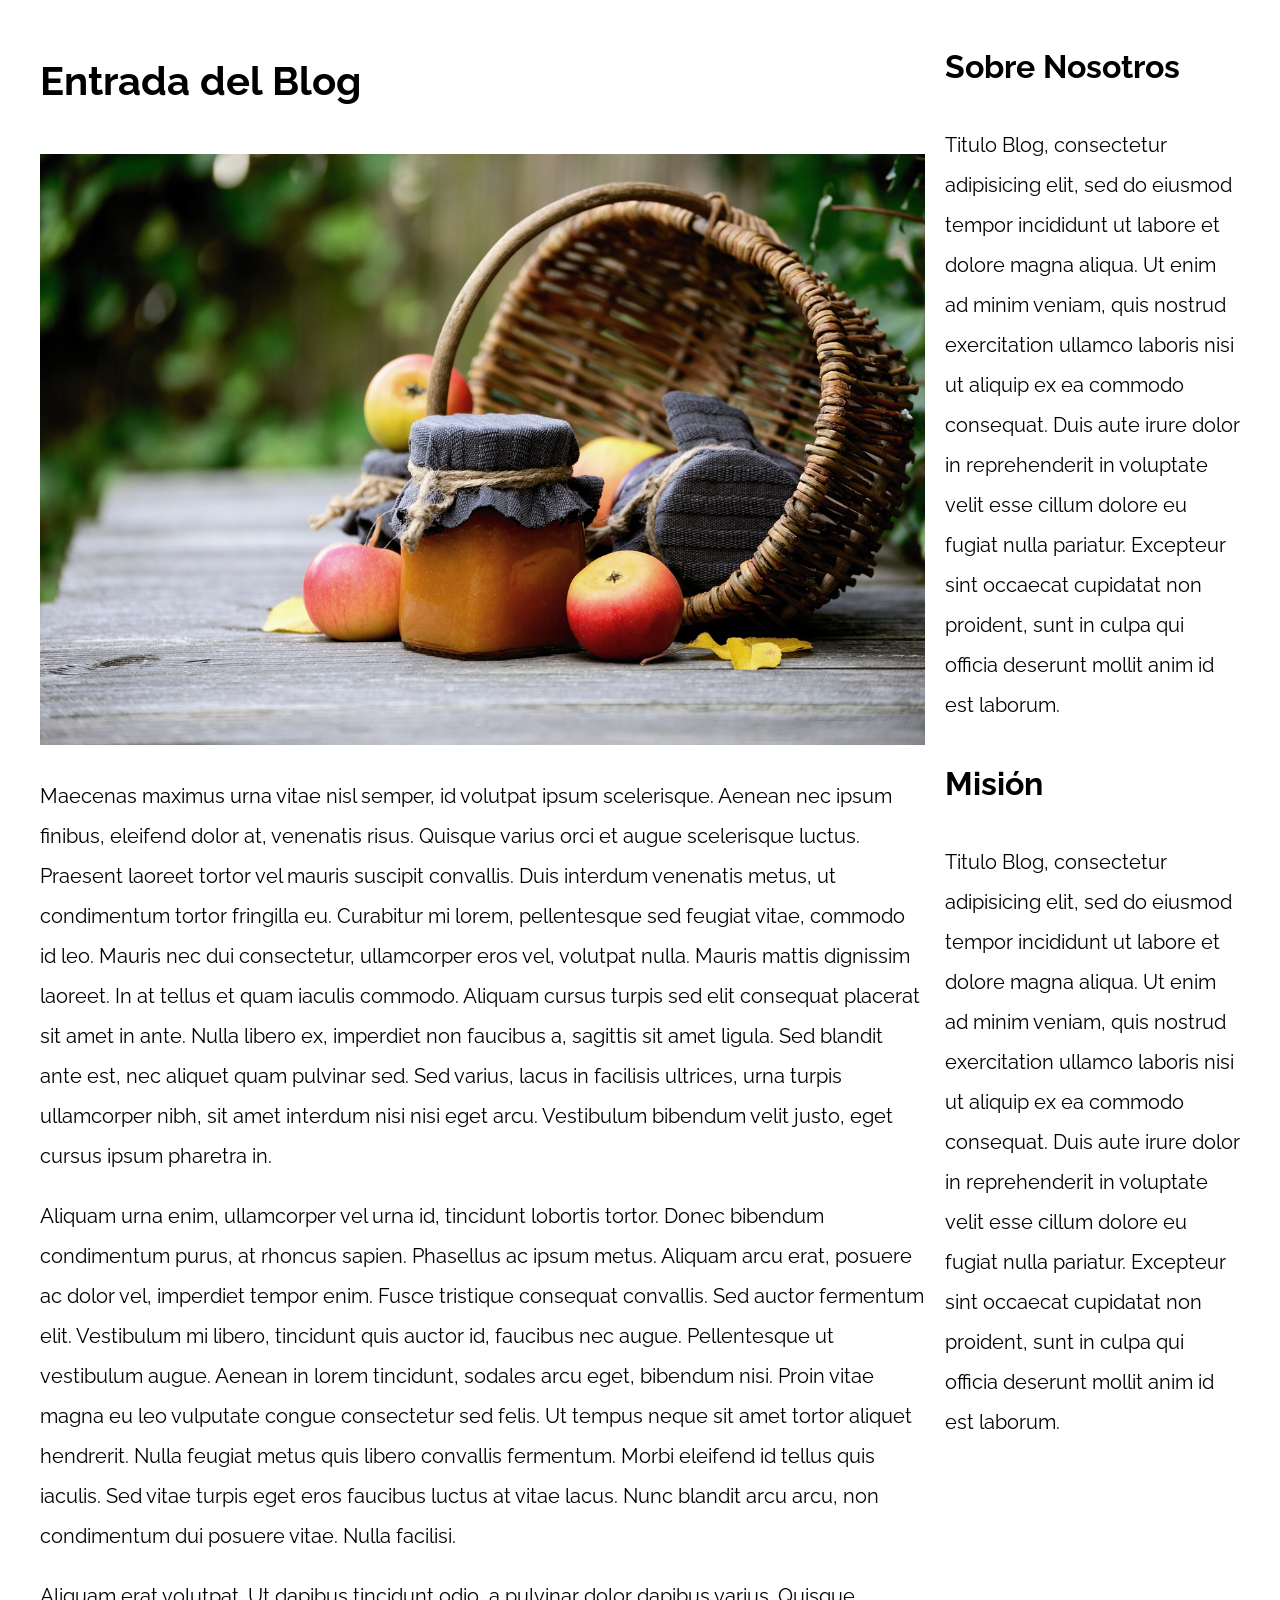
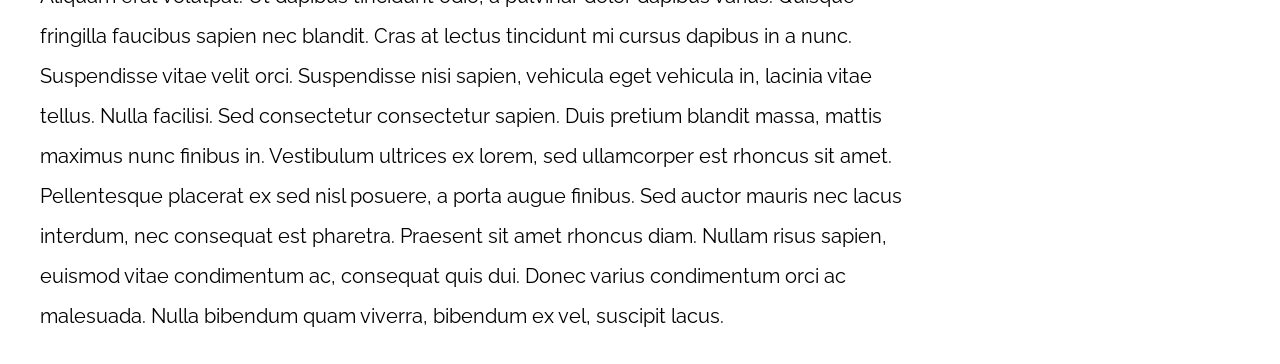
<file: PatronesRWD/10-con_sidebar_flexbox/index.html>
<!DOCTYPE html>
<html>

<head>
    <meta charset="utf-8">
    <title>Patrones Responsive Web Design</title>
    <link rel="stylesheet" href="https://necolas.github.io/normalize.css/8.0.1/normalize.css">
    <link href="https://fonts.googleapis.com/css?family=Raleway:400,700,900" rel="stylesheet">
    <link rel="stylesheet" href="css/styles.css">
    <meta name="viewport" content="width=device-width, initial-scale=1">
</head>

<body>

    <div class="contenedor cajabar">
        <article>
            <h1>Entrada del Blog</h1>
            <img src="img/imagen1.jpg">

            <p>Maecenas maximus urna vitae nisl semper, id volutpat ipsum scelerisque. Aenean nec ipsum finibus, eleifend dolor at, venenatis risus. Quisque varius orci et augue scelerisque luctus. Praesent laoreet tortor vel mauris suscipit convallis. Duis
                interdum venenatis metus, ut condimentum tortor fringilla eu. Curabitur mi lorem, pellentesque sed feugiat vitae, commodo id leo. Mauris nec dui consectetur, ullamcorper eros vel, volutpat nulla. Mauris mattis dignissim laoreet. In at
                tellus et quam iaculis commodo. Aliquam cursus turpis sed elit consequat placerat sit amet in ante. Nulla libero ex, imperdiet non faucibus a, sagittis sit amet ligula. Sed blandit ante est, nec aliquet quam pulvinar sed. Sed varius, lacus
                in facilisis ultrices, urna turpis ullamcorper nibh, sit amet interdum nisi nisi eget arcu. Vestibulum bibendum velit justo, eget cursus ipsum pharetra in.</p>

            <p>Aliquam urna enim, ullamcorper vel urna id, tincidunt lobortis tortor. Donec bibendum condimentum purus, at rhoncus sapien. Phasellus ac ipsum metus. Aliquam arcu erat, posuere ac dolor vel, imperdiet tempor enim. Fusce tristique consequat
                convallis. Sed auctor fermentum elit. Vestibulum mi libero, tincidunt quis auctor id, faucibus nec augue. Pellentesque ut vestibulum augue. Aenean in lorem tincidunt, sodales arcu eget, bibendum nisi. Proin vitae magna eu leo vulputate
                congue consectetur sed felis. Ut tempus neque sit amet tortor aliquet hendrerit. Nulla feugiat metus quis libero convallis fermentum. Morbi eleifend id tellus quis iaculis. Sed vitae turpis eget eros faucibus luctus at vitae lacus. Nunc
                blandit arcu arcu, non condimentum dui posuere vitae. Nulla facilisi.</p>

            <p>Aliquam erat volutpat. Ut dapibus tincidunt odio, a pulvinar dolor dapibus varius. Quisque fringilla faucibus sapien nec blandit. Cras at lectus tincidunt mi cursus dapibus in a nunc. Suspendisse vitae velit orci. Suspendisse nisi sapien,
                vehicula eget vehicula in, lacinia vitae tellus. Nulla facilisi. Sed consectetur consectetur sapien. Duis pretium blandit massa, mattis maximus nunc finibus in. Vestibulum ultrices ex lorem, sed ullamcorper est rhoncus sit amet. Pellentesque
                placerat ex sed nisl posuere, a porta augue finibus. Sed auctor mauris nec lacus interdum, nec consequat est pharetra. Praesent sit amet rhoncus diam. Nullam risus sapien, euismod vitae condimentum ac, consequat quis dui. Donec varius
                condimentum orci ac malesuada. Nulla bibendum quam viverra, bibendum ex vel, suscipit lacus.</p>
        </article>
        <aside>
            <h2>Sobre Nosotros</h2>
            <p>Titulo Blog, consectetur adipisicing elit, sed do eiusmod tempor incididunt ut labore et dolore magna aliqua. Ut enim ad minim veniam, quis nostrud exercitation ullamco laboris nisi ut aliquip ex ea commodo consequat. Duis aute irure dolor
                in reprehenderit in voluptate velit esse cillum dolore eu fugiat nulla pariatur. Excepteur sint occaecat cupidatat non proident, sunt in culpa qui officia deserunt mollit anim id est laborum.</p>


            <h2>Misión</h2>
            <p>Titulo Blog, consectetur adipisicing elit, sed do eiusmod tempor incididunt ut labore et dolore magna aliqua. Ut enim ad minim veniam, quis nostrud exercitation ullamco laboris nisi ut aliquip ex ea commodo consequat. Duis aute irure dolor
                in reprehenderit in voluptate velit esse cillum dolore eu fugiat nulla pariatur. Excepteur sint occaecat cupidatat non proident, sunt in culpa qui officia deserunt mollit anim id est laborum.</p>
        </aside>
    </div>

</body>

</html>
</file>
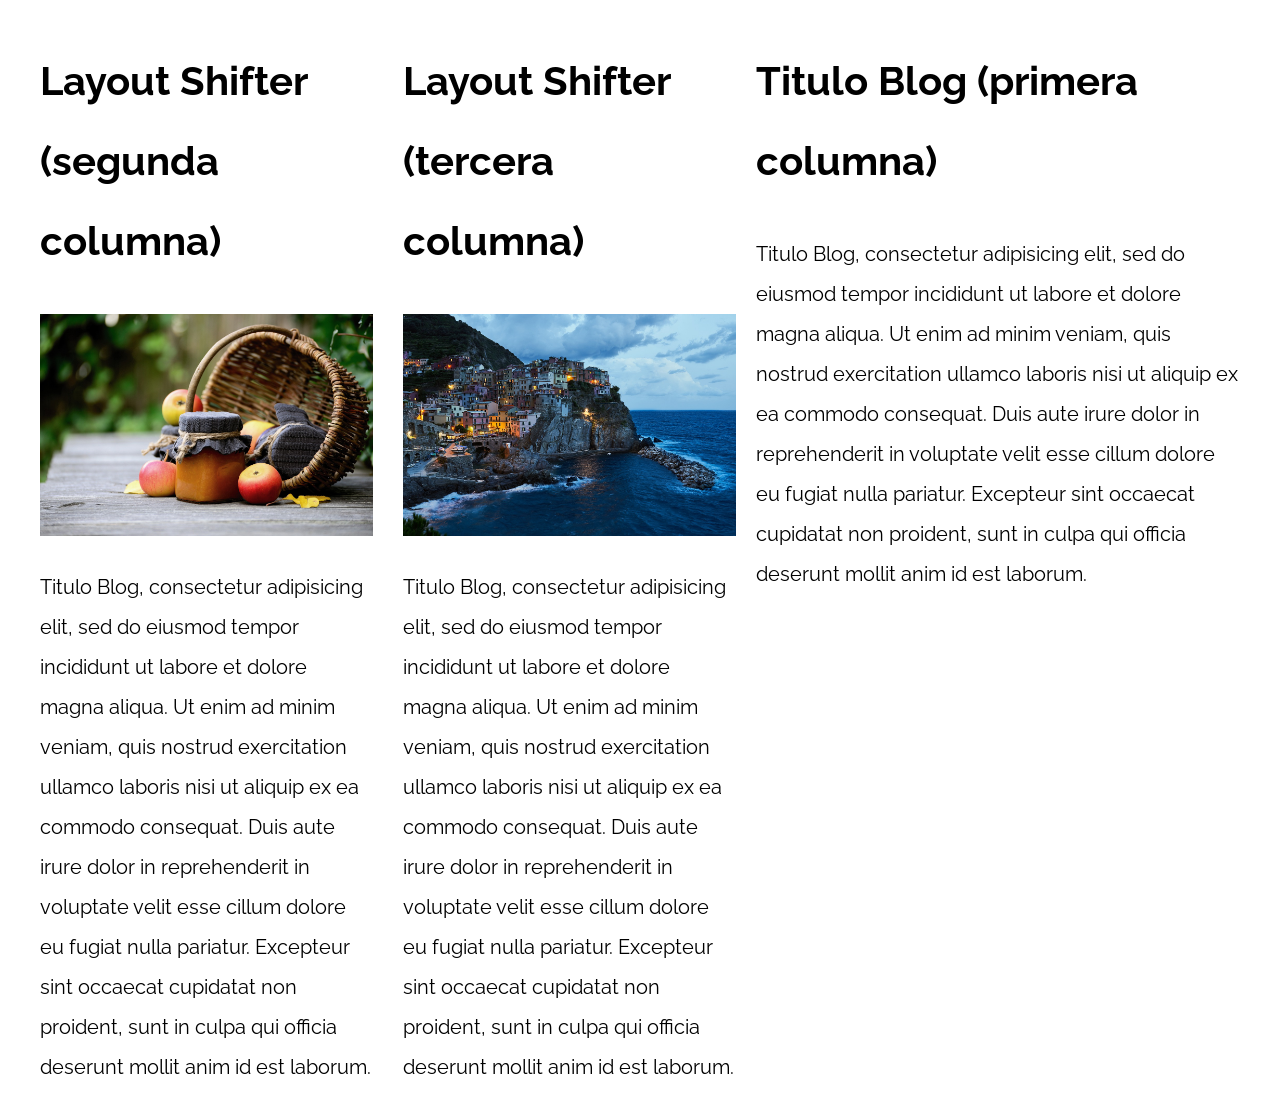
<file: PatronesRWD/11-layout_shifter_css_grid/index.html>
<!DOCTYPE html>
<html>

<head>
    <meta charset="utf-8">
    <title>Patrones Responsive Web Design</title>
    <link rel="stylesheet" href="https://necolas.github.io/normalize.css/8.0.1/normalize.css">
    <link href="https://fonts.googleapis.com/css?family=Raleway:400,700,900" rel="stylesheet">
    <link rel="stylesheet" href="css/styles.css">
    <meta name="viewport" content="width=device-width, initial-scale=1">
</head>

<body>

    <div class="contenedor layout-shifter">
        <aside class="sidebar">
            <h1>Titulo Blog (primera columna)</h1>
            <p>
                Titulo Blog, consectetur adipisicing elit, sed do eiusmod tempor incididunt ut labore et dolore magna aliqua. Ut enim ad minim veniam, quis nostrud exercitation ullamco laboris nisi ut aliquip ex ea commodo consequat. Duis aute irure dolor in reprehenderit
                in voluptate velit esse cillum dolore eu fugiat nulla pariatur. Excepteur sint occaecat cupidatat non proident, sunt in culpa qui officia deserunt mollit anim id est laborum.
            </p>
        </aside>

        <main class="contenido-principal">
            <article class="entrada-blog">
                <h1>Layout Shifter (segunda columna)</h1>
                <img src="img/imagen1.jpg">
                <p>
                    Titulo Blog, consectetur adipisicing elit, sed do eiusmod tempor incididunt ut labore et dolore magna aliqua. Ut enim ad minim veniam, quis nostrud exercitation ullamco laboris nisi ut aliquip ex ea commodo consequat. Duis aute irure dolor in reprehenderit
                    in voluptate velit esse cillum dolore eu fugiat nulla pariatur. Excepteur sint occaecat cupidatat non proident, sunt in culpa qui officia deserunt mollit anim id est laborum.
                </p>
            </article>

            <article class="entrada-blog">
                <h1>Layout Shifter (tercera columna)</h1>
                <img src="img/imagen2.jpg">
                <p>
                    Titulo Blog, consectetur adipisicing elit, sed do eiusmod tempor incididunt ut labore et dolore magna aliqua. Ut enim ad minim veniam, quis nostrud exercitation ullamco laboris nisi ut aliquip ex ea commodo consequat. Duis aute irure dolor in reprehenderit
                    in voluptate velit esse cillum dolore eu fugiat nulla pariatur. Excepteur sint occaecat cupidatat non proident, sunt in culpa qui officia deserunt mollit anim id est laborum.
                </p>
            </article>
        </main>
    </div>

</body>

</html>
</file>
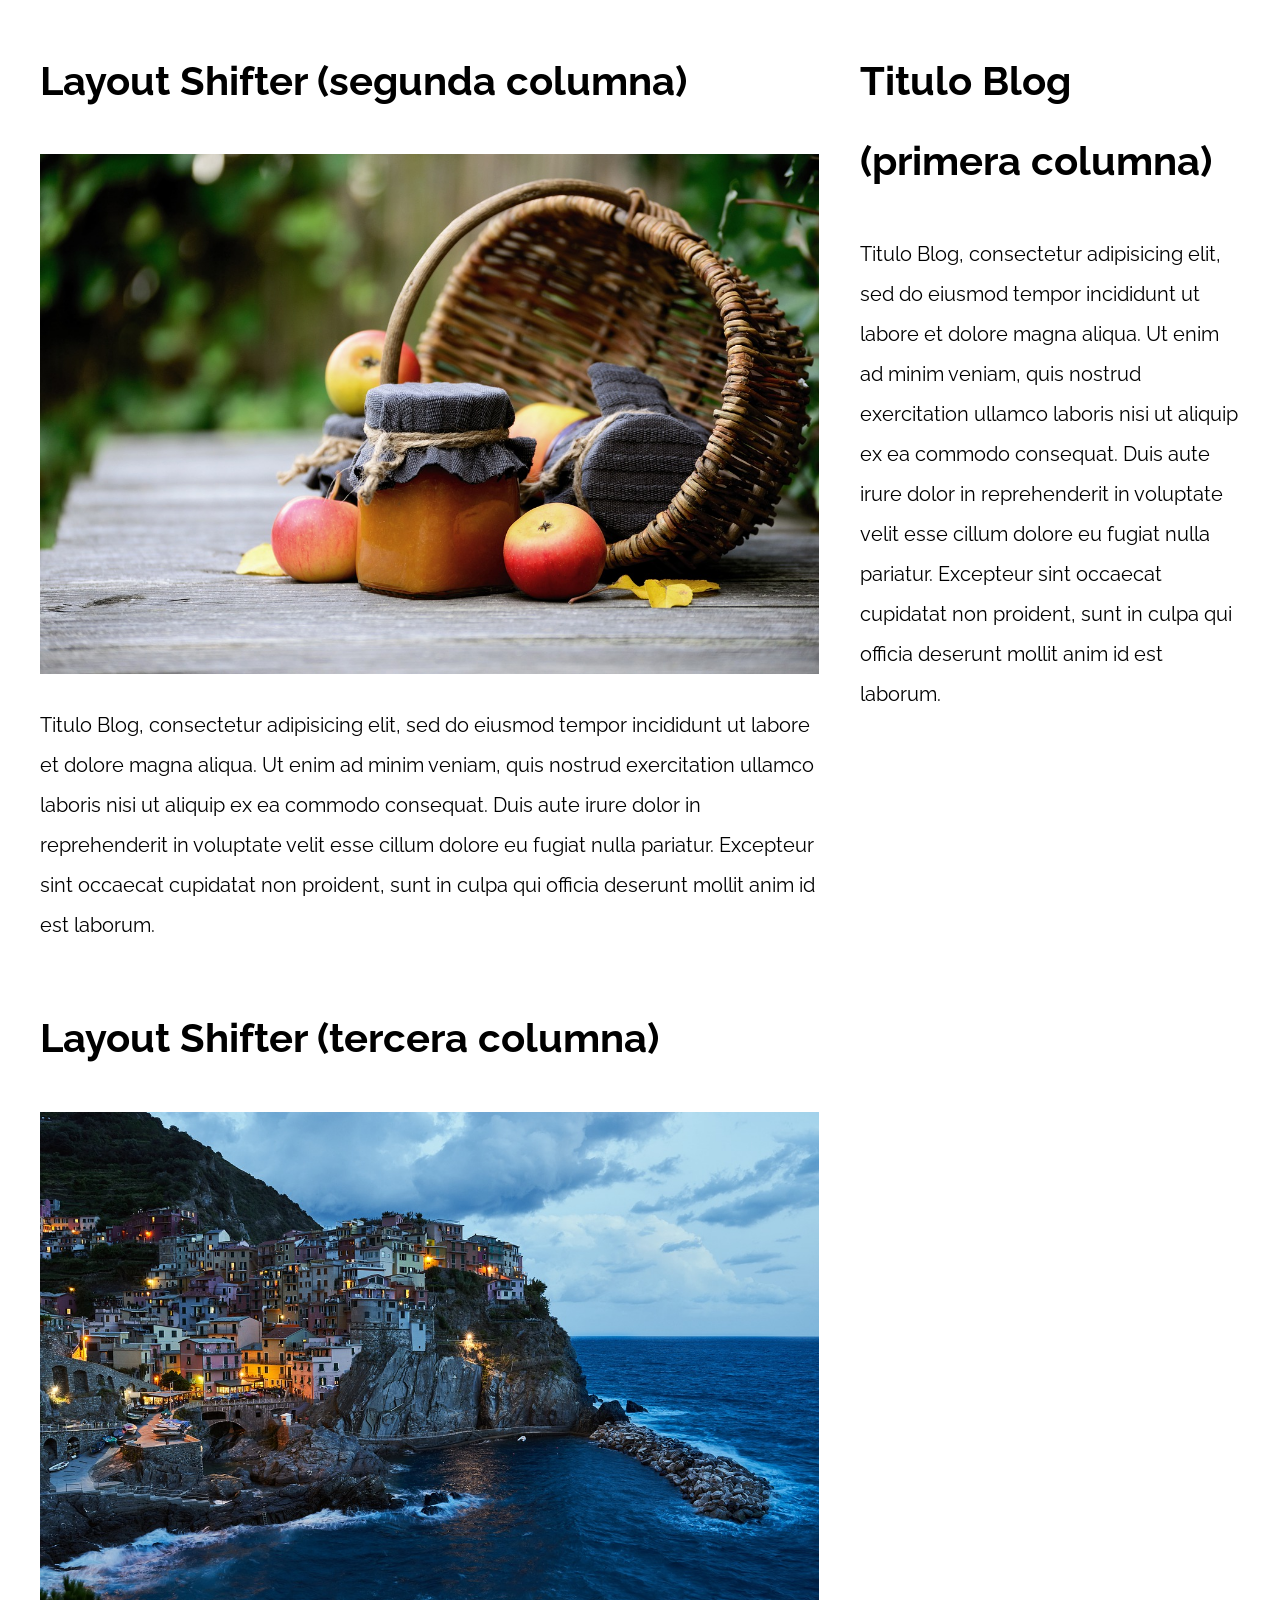
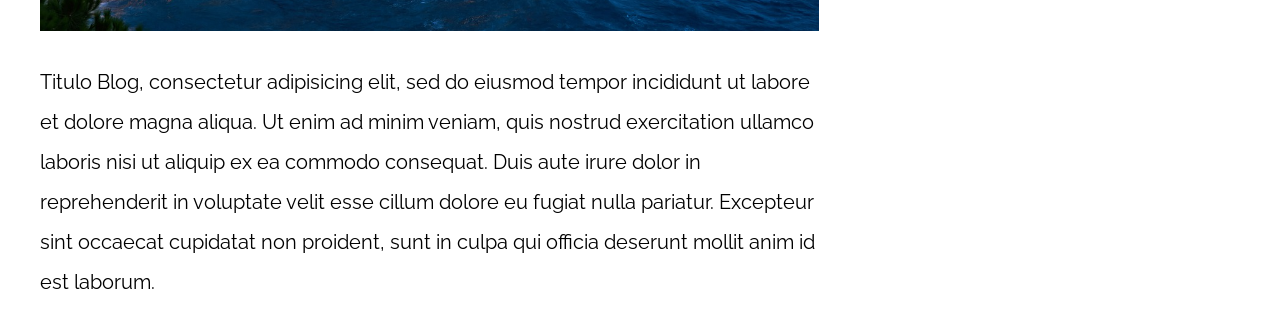
<file: PatronesRWD/12-layout_shifter_flexbox/index.html>
<!DOCTYPE html>
<html>

<head>
    <meta charset="utf-8">
    <title>Patrones Responsive Web Design</title>
    <link rel="stylesheet" href="https://necolas.github.io/normalize.css/8.0.1/normalize.css">
    <link href="https://fonts.googleapis.com/css?family=Raleway:400,700,900" rel="stylesheet">
    <link rel="stylesheet" href="css/styles.css">
    <meta name="viewport" content="width=device-width, initial-scale=1">
</head>

<body>

    <div class="contenedor layout_shiter">
        <aside class="sidebar">
            <h1>Titulo Blog (primera columna)</h1>
            <p>
                Titulo Blog, consectetur adipisicing elit, sed do eiusmod tempor incididunt ut labore et dolore magna aliqua. Ut enim ad minim veniam, quis nostrud exercitation ullamco laboris nisi ut aliquip ex ea commodo consequat. Duis aute irure dolor in reprehenderit
                in voluptate velit esse cillum dolore eu fugiat nulla pariatur. Excepteur sint occaecat cupidatat non proident, sunt in culpa qui officia deserunt mollit anim id est laborum.
            </p>
        </aside>

        <main class="contenido-principal">
            <article class="entrada-blog">
                <h1>Layout Shifter (segunda columna)</h1>
                <img src="img/imagen1.jpg">
                <p>
                    Titulo Blog, consectetur adipisicing elit, sed do eiusmod tempor incididunt ut labore et dolore magna aliqua. Ut enim ad minim veniam, quis nostrud exercitation ullamco laboris nisi ut aliquip ex ea commodo consequat. Duis aute irure dolor in reprehenderit
                    in voluptate velit esse cillum dolore eu fugiat nulla pariatur. Excepteur sint occaecat cupidatat non proident, sunt in culpa qui officia deserunt mollit anim id est laborum.
                </p>
            </article>

            <article class="entrada-blog">
                <h1>Layout Shifter (tercera columna)</h1>
                <img src="img/imagen2.jpg">
                <p>
                    Titulo Blog, consectetur adipisicing elit, sed do eiusmod tempor incididunt ut labore et dolore magna aliqua. Ut enim ad minim veniam, quis nostrud exercitation ullamco laboris nisi ut aliquip ex ea commodo consequat. Duis aute irure dolor in reprehenderit
                    in voluptate velit esse cillum dolore eu fugiat nulla pariatur. Excepteur sint occaecat cupidatat non proident, sunt in culpa qui officia deserunt mollit anim id est laborum.
                </p>
            </article>
        </main>
    </div>

</body>

</html>
</file>
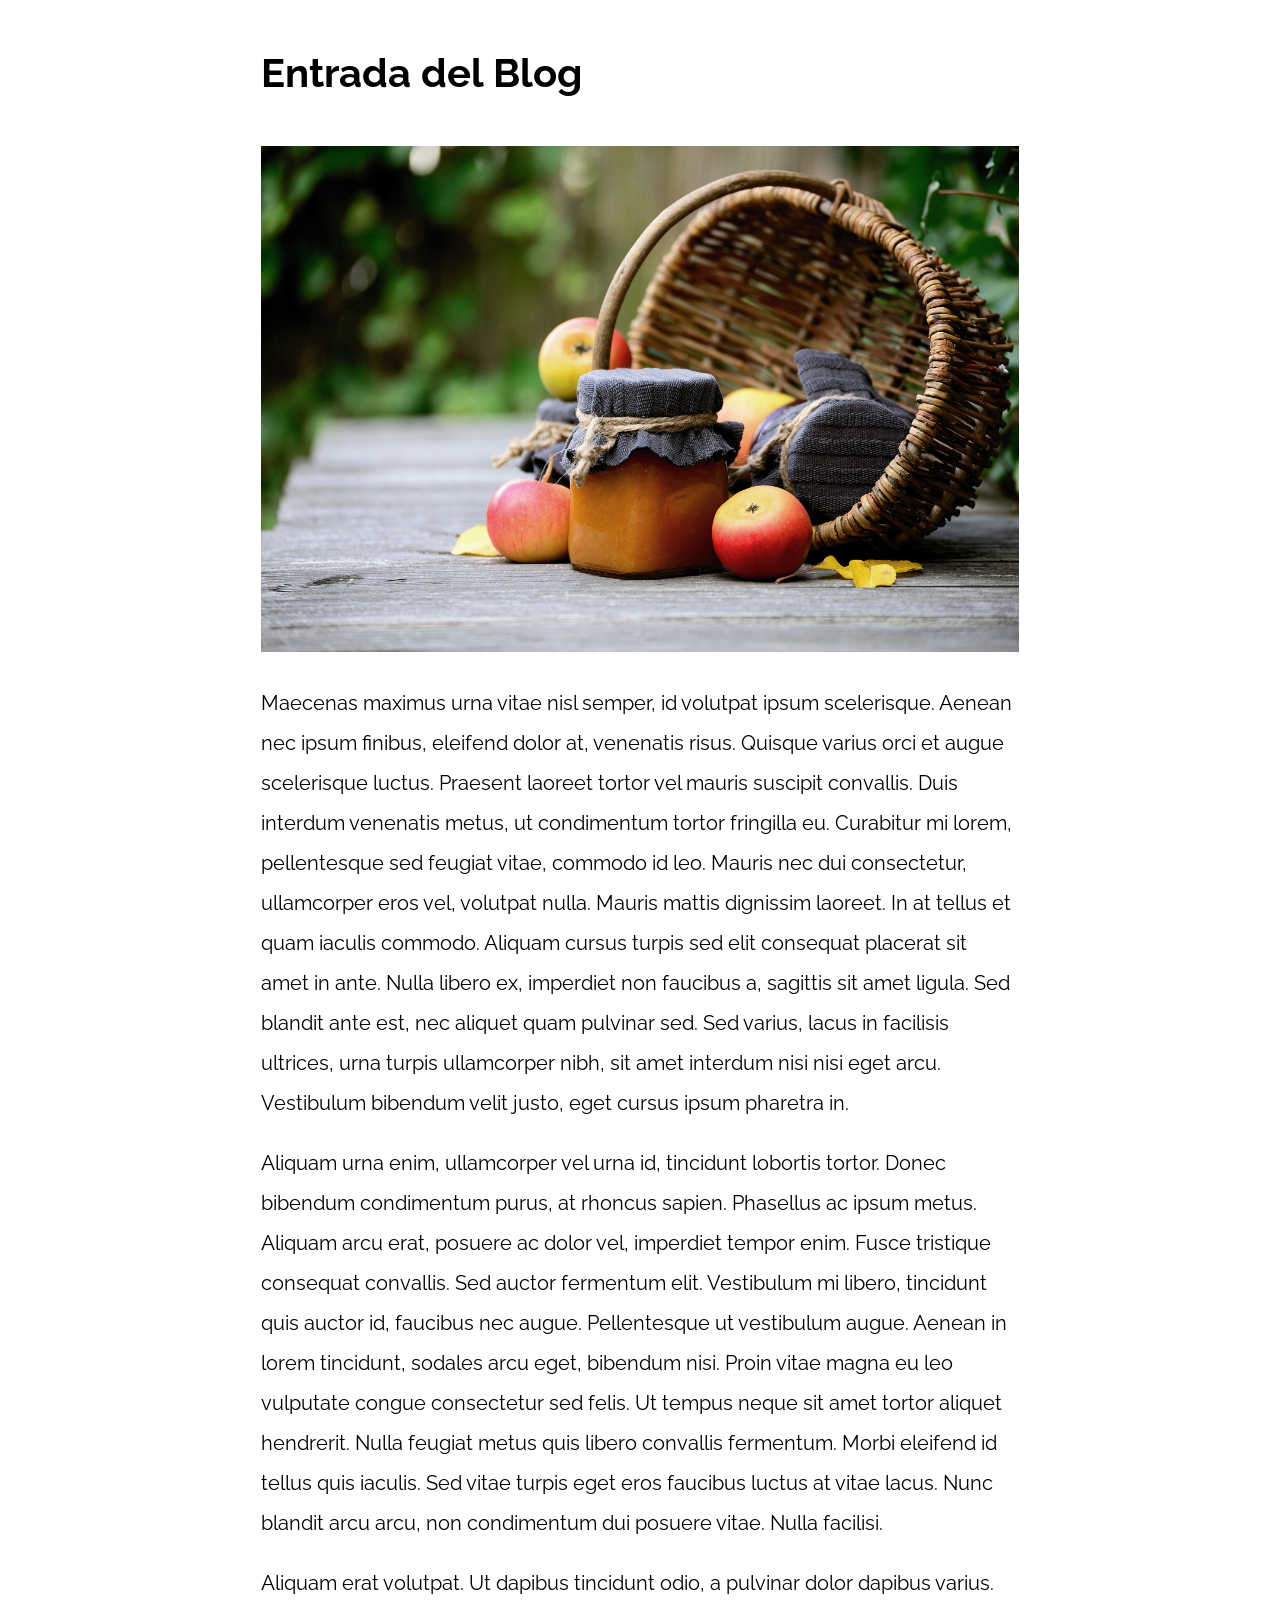
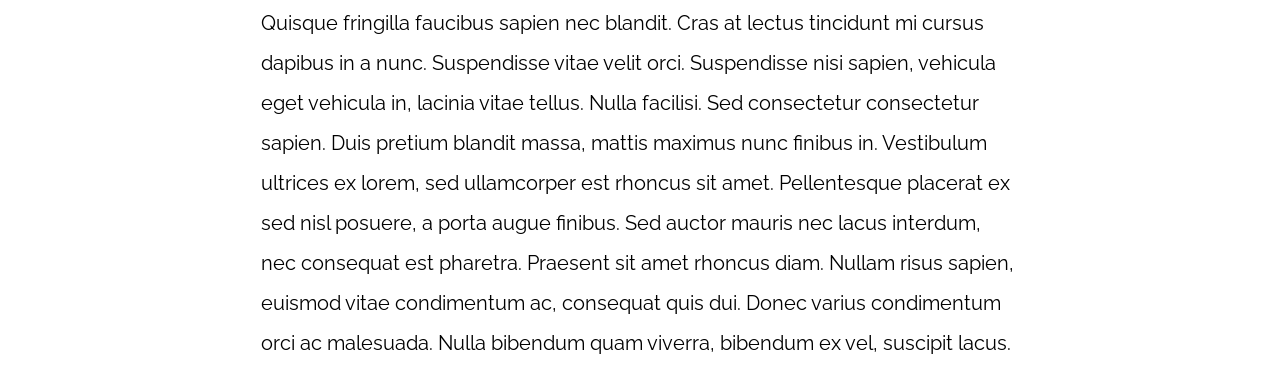
<file: PatronesRWD/13-mostly_fluid/index.html>
<!DOCTYPE html>
<html>

<head>
    <meta charset="utf-8">
    <title>Patrones Responsive Web Design</title>
    <link rel="stylesheet" href="https://necolas.github.io/normalize.css/8.0.1/normalize.css">
    <link href="https://fonts.googleapis.com/css?family=Raleway:400,700,900" rel="stylesheet">
    <link rel="stylesheet" href="css/styles.css">
    <meta name="viewport" content="width=device-width, initial-scale=1">
</head>

<body>

    <div class="contenedor">
        <article class="entrada-blog">
            <h1>Entrada del Blog</h1>
            <img src="img/imagen1.jpg">

            <p>Maecenas maximus urna vitae nisl semper, id volutpat ipsum scelerisque. Aenean nec ipsum finibus, eleifend dolor at, venenatis risus. Quisque varius orci et augue scelerisque luctus. Praesent laoreet tortor vel mauris suscipit convallis. Duis
                interdum venenatis metus, ut condimentum tortor fringilla eu. Curabitur mi lorem, pellentesque sed feugiat vitae, commodo id leo. Mauris nec dui consectetur, ullamcorper eros vel, volutpat nulla. Mauris mattis dignissim laoreet. In at
                tellus et quam iaculis commodo. Aliquam cursus turpis sed elit consequat placerat sit amet in ante. Nulla libero ex, imperdiet non faucibus a, sagittis sit amet ligula. Sed blandit ante est, nec aliquet quam pulvinar sed. Sed varius, lacus
                in facilisis ultrices, urna turpis ullamcorper nibh, sit amet interdum nisi nisi eget arcu. Vestibulum bibendum velit justo, eget cursus ipsum pharetra in.</p>

            <p>Aliquam urna enim, ullamcorper vel urna id, tincidunt lobortis tortor. Donec bibendum condimentum purus, at rhoncus sapien. Phasellus ac ipsum metus. Aliquam arcu erat, posuere ac dolor vel, imperdiet tempor enim. Fusce tristique consequat
                convallis. Sed auctor fermentum elit. Vestibulum mi libero, tincidunt quis auctor id, faucibus nec augue. Pellentesque ut vestibulum augue. Aenean in lorem tincidunt, sodales arcu eget, bibendum nisi. Proin vitae magna eu leo vulputate
                congue consectetur sed felis. Ut tempus neque sit amet tortor aliquet hendrerit. Nulla feugiat metus quis libero convallis fermentum. Morbi eleifend id tellus quis iaculis. Sed vitae turpis eget eros faucibus luctus at vitae lacus. Nunc
                blandit arcu arcu, non condimentum dui posuere vitae. Nulla facilisi.</p>

            <p>Aliquam erat volutpat. Ut dapibus tincidunt odio, a pulvinar dolor dapibus varius. Quisque fringilla faucibus sapien nec blandit. Cras at lectus tincidunt mi cursus dapibus in a nunc. Suspendisse vitae velit orci. Suspendisse nisi sapien,
                vehicula eget vehicula in, lacinia vitae tellus. Nulla facilisi. Sed consectetur consectetur sapien. Duis pretium blandit massa, mattis maximus nunc finibus in. Vestibulum ultrices ex lorem, sed ullamcorper est rhoncus sit amet. Pellentesque
                placerat ex sed nisl posuere, a porta augue finibus. Sed auctor mauris nec lacus interdum, nec consequat est pharetra. Praesent sit amet rhoncus diam. Nullam risus sapien, euismod vitae condimentum ac, consequat quis dui. Donec varius
                condimentum orci ac malesuada. Nulla bibendum quam viverra, bibendum ex vel, suscipit lacus.</p>
        </article>

    </div>

</body>

</html>
</file>
<file: PatronesRWD/01-2columnas_iguales_css_grid/css/styles.css>
html {
    box-sizing: border-box;
    font-size: 62.5%;
}

*,
*:before,
*:after {
    box-sizing: inherit;
}

body {
    font-family: 'Raleway', sans-serif;
    font-size: 1.6rem;
}

img {
    max-width: 100%;
}

h1 {
    font-size: 4rem;
}

.contenedor {
    max-width: 1200px;
    width: 95%;
    margin: 0 auto;
}

.entrada-blog a {
    display: inline-block;
    background-color: #2196F3;
    color: white;
    padding: 10px 20px;
    text-decoration: none;
    font-weight: bold;
    text-transform: uppercase;
}

/** CODIGO AQUI **/
@media(min-width: 768){
    .dos-columnas {
        display: grid;
        grid-template-columns: repeat(2, 1fr);
        gap: 20px;
    }
}
</file>
<file: PatronesRWD/02-2columnas_iguales_flexbox/css/styles.css>
html {
    box-sizing: border-box;
    font-size: 62.5%;
}

*,
*:before,
*:after {
    box-sizing: inherit;
}

body {
    font-family: 'Raleway', sans-serif;
    font-size: 1.6rem;
}

img {
    max-width: 100%;
}

h1 {
    font-size: 4rem;
}

.contenedor {
    max-width: 1200px;
    width: 95%;
    margin: 0 auto;
}

.entrada-blog a {
    display: inline-block;
    background-color: #2196F3;
    color: white;
    padding: 10px 20px;
    text-decoration: none;
    font-weight: bold;
    text-transform: uppercase;
}

/** CODIGO AQUI **/
@media (min-width: 768px){
    .dos-columnas {
        display: flex;
        justify-content: space-between;
        gap: 2rem;
    }
}
</file>
<file: PatronesRWD/03-3columnas_iguales_css_grid/css/styles.css>
html {
    box-sizing: border-box;
    font-size: 62.5%;
}

*,
*:before,
*:after {
    box-sizing: inherit;
}

body {
    font-family: 'Raleway', sans-serif;
    font-size: 1.6rem;
}

img {
    max-width: 100%;
}

h1 {
    font-size: 4rem;
}

.contenedor {
    max-width: 1200px;
    width: 95%;
    margin: 0 auto;
}

.entrada-blog a {
    display: inline-block;
    background-color: #2196F3;
    color: white;
    padding: 10px 20px;
    text-decoration: none;
    font-weight: bold;
    text-transform: uppercase;
}

/** CODIGO AQUI **/
@media (min-width: 768px) {
    .tres-columnas {
        display: grid;
        grid-template-columns: repeat(3, 1fr);
        column-gap: 30px;
    }
}
</file>
<file: PatronesRWD/04-3columnas_iguales_flexbox/css/styles.css>
html {
    box-sizing: border-box;
    font-size: 62.5%;
}

*,
*:before,
*:after {
    box-sizing: inherit;
}

body {
    font-family: 'Raleway', sans-serif;
    font-size: 1.6rem;
}

img {
    max-width: 100%;
}

h1 {
    font-size: 4rem;
}

.contenedor {
    max-width: 1200px;
    width: 95%;
    margin: 0 auto;
}

.entrada-blog a {
    display: inline-block;
    background-color: #2196F3;
    color: white;
    padding: 10px 20px;
    text-decoration: none;
    font-weight: bold;
    text-transform: uppercase;
}

/** CODIGO AQUI **/
@media (min-width: 768px) {
    .tres-columnas {
        display: flex;
        justify-content: space-between;
    }

    .entrada-blog{
        flex: 0 0 calc(33.3% - 1rem);
    }

}
</file>
<file: PatronesRWD/05-3columnas_css_grid/css/styles.css>
html {
    box-sizing: border-box;
    font-size: 62.5%;
}

*,
*:before,
*:after {
    box-sizing: inherit;
}

body {
    font-family: 'Raleway', sans-serif;
    font-size: 1.6rem;
    line-height: 2;
}

img {
    max-width: 100%;
}

h1 {
    font-size: 4rem;
}

h2 {
    font-size: 3.2rem;
}

.contenedor {
    max-width: 1200px;
    width: 95%;
    margin: 0 auto;
}

p {
    font-size: 2rem;
}

.entrada-blog a {
    display: inline-block;
    background-color: #2196F3;
    color: white;
    padding: 10px 20px;
    text-decoration: none;
    font-weight: bold;
    text-transform: uppercase;
}


/** CODIGO AQUI **/

@media (min-width: 768px) {
    .contenedor-grid {
        display: grid;
        grid-template-areas: "izquierda contenido derecha";
        grid-template-columns: 1fr 3fr 1fr;
        grid-auto-flow:column;
        column-gap: 2rem;
    }

    .contenido-principal {
        grid-area: contenido;
    }

    .sidebar-1 {
        grid-area: izquierda;
    }
}
</file>
<file: PatronesRWD/06-3columnas_flexbox/css/styles.css>
html {
    box-sizing: border-box;
    font-size: 62.5%;
}

*,
*:before,
*:after {
    box-sizing: inherit;
}

body {
    font-family: 'Raleway', sans-serif;
    font-size: 1.6rem;
    line-height: 2;
}

img {
    max-width: 100%;
}

h1 {
    font-size: 4rem;
}

h2 {
    font-size: 3.2rem;
}

p {
    font-size: 2rem;
}

.contenedor {
    max-width: 1200px;
    width: 95%;
    margin: 0 auto;
}

.entrada-blog a {
    display: inline-block;
    background-color: #2196F3;
    color: white;
    padding: 10px 20px;
    text-decoration: none;
    font-weight: bold;
    text-transform: uppercase;
}

/** CODIGO AQUI **/
@media (min-width: 768px) {
    .contenedor-flex {
        display: flex;
        justify-content: space-between;
    }

    .contenido-principal {
        flex-basis: calc(60% -1rem);
    }

    .sizebar {
        flex-basis: calc(20% -1rem);
    }

    .sizebar1{
        order: -1;
    }
}
</file>
<file: PatronesRWD/07-column_drop_css_grid/css/styles.css>
html {
    box-sizing: border-box;
    font-size: 62.5%;
}

*,
*:before,
*:after {
    box-sizing: inherit;
}

body {
    font-family: 'Raleway', sans-serif;
    font-size: 1.6rem;
    line-height: 2;
}

img {
    max-width: 100%;
}

h1 {
    font-size: 4rem;
}

h2 {
    font-size: 3.2rem;
}

p {
    font-size: 2rem;
}

.contenedor {
    max-width: 1200px;
    width: 95%;
    margin: 0 auto;
}

.entrada-blog a {
    display: inline-block;
    background-color: #2196F3;
    color: white;
    padding: 10px 20px;
    text-decoration: none;
    font-weight: bold;
    text-transform: uppercase;
}



/** CODIGO AQUI **/
@media (min-width: 480px) {
 .column-drop {
     display: grid;
     grid-template-columns: repeat(2, 1fr);
     gap: 2rem;
 }

 .sidebar1{
        grid-column: 1/3;
        grid-row: 2/3;
 }

 .sidebar2{
        grid-column: 1 /3;
        grid-row: 1/3;
 }

}

@media (min-width: 768px) {
 .column-drop {
     grid-template-columns: repeat(3, 1fr);
        gap: 2rem;
 }
 .sidebar1{
        grid-column: 2/3;
        grid-row:unset;
 }
 .sidebar2{
        grid-column: 3/4;
        grid-row:unset;
 }
}
</file>
<file: PatronesRWD/08-column_drop_flexbox/css/styles.css>
html {
    box-sizing: border-box;
    font-size: 62.5%;
}

*,
*:before,
*:after {
    box-sizing: inherit;
}

body {
    font-family: 'Raleway', sans-serif;
    font-size: 1.6rem;
    line-height: 2;
}

img {
    max-width: 100%;
}

h1 {
    font-size: 4rem;
}

h2 {
    font-size: 3.2rem;
}

p {
    font-size: 2rem;
}

.contenedor {
    max-width: 1200px;
    width: 95%;
    margin: 0 auto;
}

.entrada-blog a {
    display: inline-block;
    background-color: #2196F3;
    color: white;
    padding: 10px 20px;
    text-decoration: none;
    font-weight: bold;
    text-transform: uppercase;
}

/** CODIGO AQUI **/
@media (min-width: 480px) {
    .column-drop{
        display: flex;
        justify-content: space-between;
        flex-wrap: wrap-reverse;
    }

    .contenido_principal, .columna1{
       flex-basis: calc(50% - 1rem);
    }
}

@media (min-width: 768px) {
    .contenido_principal, .columna1, .columna2{
        flex-basis: calc(33.33% - 2rem);
    }
}
</file>
<file: PatronesRWD/09-con_sidebar_css_grid/css/styles.css>
html {
    box-sizing: border-box;
    font-size: 62.5%;
}

*,
*:before,
*:after {
    box-sizing: inherit;
}

body {
    font-family: 'Raleway', sans-serif;
    font-size: 1.6rem;
    line-height: 2;
}

img {
    max-width: 100%;
}

h1 {
    font-size: 4rem;
}

h2 {
    font-size: 3.2rem;
}

p {
    font-size: 2rem;
}

.contenedor {
    max-width: 1200px;
    width: 95%;
    margin: 0 auto;
}

.entrada-blog a {
    display: inline-block;
    background-color: #2196F3;
    color: white;
    padding: 10px 20px;
    text-decoration: none;
    font-weight: bold;
    text-transform: uppercase;
}

/** CODIGO AQUI **/
@media (min-width: 768px) {
.con-sidebar {
    display: grid;
    grid-template-columns: 3fr 1fr;
    column-gap: 4rem;
    grid-auto-flow: column;
}

aside{
    grid-column: 2/3;
}

}
</file>
<file: PatronesRWD/10-con_sidebar_flexbox/css/styles.css>
html {
    box-sizing: border-box;
    font-size: 62.5%;
}

*,
*:before,
*:after {
    box-sizing: inherit;
}

body {
    font-family: 'Raleway', sans-serif;
    font-size: 1.6rem;
    line-height: 2;
}

img {
    max-width: 100%;
}

h1 {
    font-size: 4rem;
}

h2 {
    font-size: 3.2rem;
}

p {
    font-size: 2rem;
}

.contenedor {
    max-width: 1200px;
    width: 95%;
    margin: 0 auto;
}

.entrada-blog a {
    display: inline-block;
    background-color: #2196F3;
    color: white;
    padding: 10px 20px;
    text-decoration: none;
    font-weight: bold;
    text-transform: uppercase;
}


/** CODIGO AQUI **/
@media (min-width: 768px){
    .cajabar{
        display:flex;
        justify-content: space-between;
        gap: 2rem;
    }

    aside{
        flex: 1;
    }

    article{
        flex:3;
    }
}
</file>
<file: PatronesRWD/11-layout_shifter_css_grid/css/styles.css>
html {
    box-sizing: border-box;
    font-size: 62.5%;
}

*,
*:before,
*:after {
    box-sizing: inherit;
}

body {
    font-family: 'Raleway', sans-serif;
    font-size: 1.6rem;
    line-height: 2;
}

img {
    max-width: 100%;
}

h1 {
    font-size: 4rem;
}

h2 {
    font-size: 3.2rem;
}

p {
    font-size: 2rem;
}

.contenedor {
    max-width: 1200px;
    width: 95%;
    margin: 0 auto;
}

.entrada-blog a {
    display: inline-block;
    background-color: #2196F3;
    color: white;
    padding: 10px 20px;
    text-decoration: none;
    font-weight: bold;
    text-transform: uppercase;
}


/** CODIGO AQUI **/

@media (min-width: 768px){
 .layout-shifter {
    display: grid;
    grid-template-areas: "contenido"
    "inferior";
    gap: 2rem;
}

.sidebar{
    grid-area:inferior;
}

.contenido-principal{
    grid-area:contenido;
    display: grid;
    grid-template-areas: "entrada1 entrada2";
    grid-template-columns: repeat(2,1fr);
    column-gap: 3rem;

}

@media (min-width: 998px){

 .layout-shifter{
    grid-template-areas: "contenido sidebar";
    column-gap: 2rem;
 }

 .sidebar{
    grid-area:sidebar;
 }

 .contenido-principal{
    grid-area:contenido;
    grid-template-areas: "entrada1 entrada2";
    grid-template-columns: unset;

}

}
}
</file>
<file: PatronesRWD/12-layout_shifter_flexbox/css/styles.css>
html {
    box-sizing: border-box;
    font-size: 62.5%;
}

*,
*:before,
*:after {
    box-sizing: inherit;
}

body {
    font-family: 'Raleway', sans-serif;
    font-size: 1.6rem;
    line-height: 2;
}

img {
    max-width: 100%;
}

h1 {
    font-size: 4rem;
}

h2 {
    font-size: 3.2rem;
}

p {
    font-size: 2rem;
}

.contenedor {
    max-width: 1200px;
    width: 95%;
    margin: 0 auto;
}

.entrada-blog a {
    display: inline-block;
    background-color: #2196F3;
    color: white;
    padding: 10px 20px;
    text-decoration: none;
    font-weight: bold;
    text-transform: uppercase;
}

/** CODIGO AQUI **/
@media (min-width:768px) {
    .layout_shiter{
    display: flex;
    flex-direction: column-reverse;
    }

    .contenido-principal{
        display: flex;
        justify-content: space-between;
    }

    .entrada-blog{
       flex: 0 0 calc(50% - 2rem); 
    }
}

@media (min-width:992px) {
    .layout_shiter{
        flex-direction: row;
        justify-content: space-between;
    }

    .contenido-principal{
        flex: 0 0 calc(66.6% - 2rem);
        flex-wrap: wrap;
    }

    .sidebar{
        flex: 0 0 calc(33.3% - 2rem);
        order: 2;
    }

    .entrada-blog{
        flex: 0 0 100%;
    }
    }
</file>
<file: PatronesRWD/13-mostly_fluid/css/styles.css>
html {
    box-sizing: border-box;
    font-size: 62.5%;
}

*,
*:before,
*:after {
    box-sizing: inherit;
}

body {
    font-family: 'Raleway', sans-serif;
    font-size: 1.6rem;
    line-height: 2;
}
h1 {
    font-size: 4rem;
}

h2 {
    font-size: 3.2rem;
}

p {
    font-size: 2rem;
}

.entrada-blog a {
    display: inline-block;
    background-color: #2196F3;
    color: white;
    padding: 10px 20px;
    text-decoration: none;
    font-weight: bold;
    text-transform: uppercase;
}

/** CODIGO AQUI **/
.contenedor{
    max-width: 120rem;
    width: 95%;
    margin: 0% auto;
}

img{
    max-width: 100%;
}

@media (min-width:768px){
    .contenedor{
        width: 80%;
    }

}

@media (min-width:992px){
    .contenedor{
        width: 60%;
    }
}
</file>
